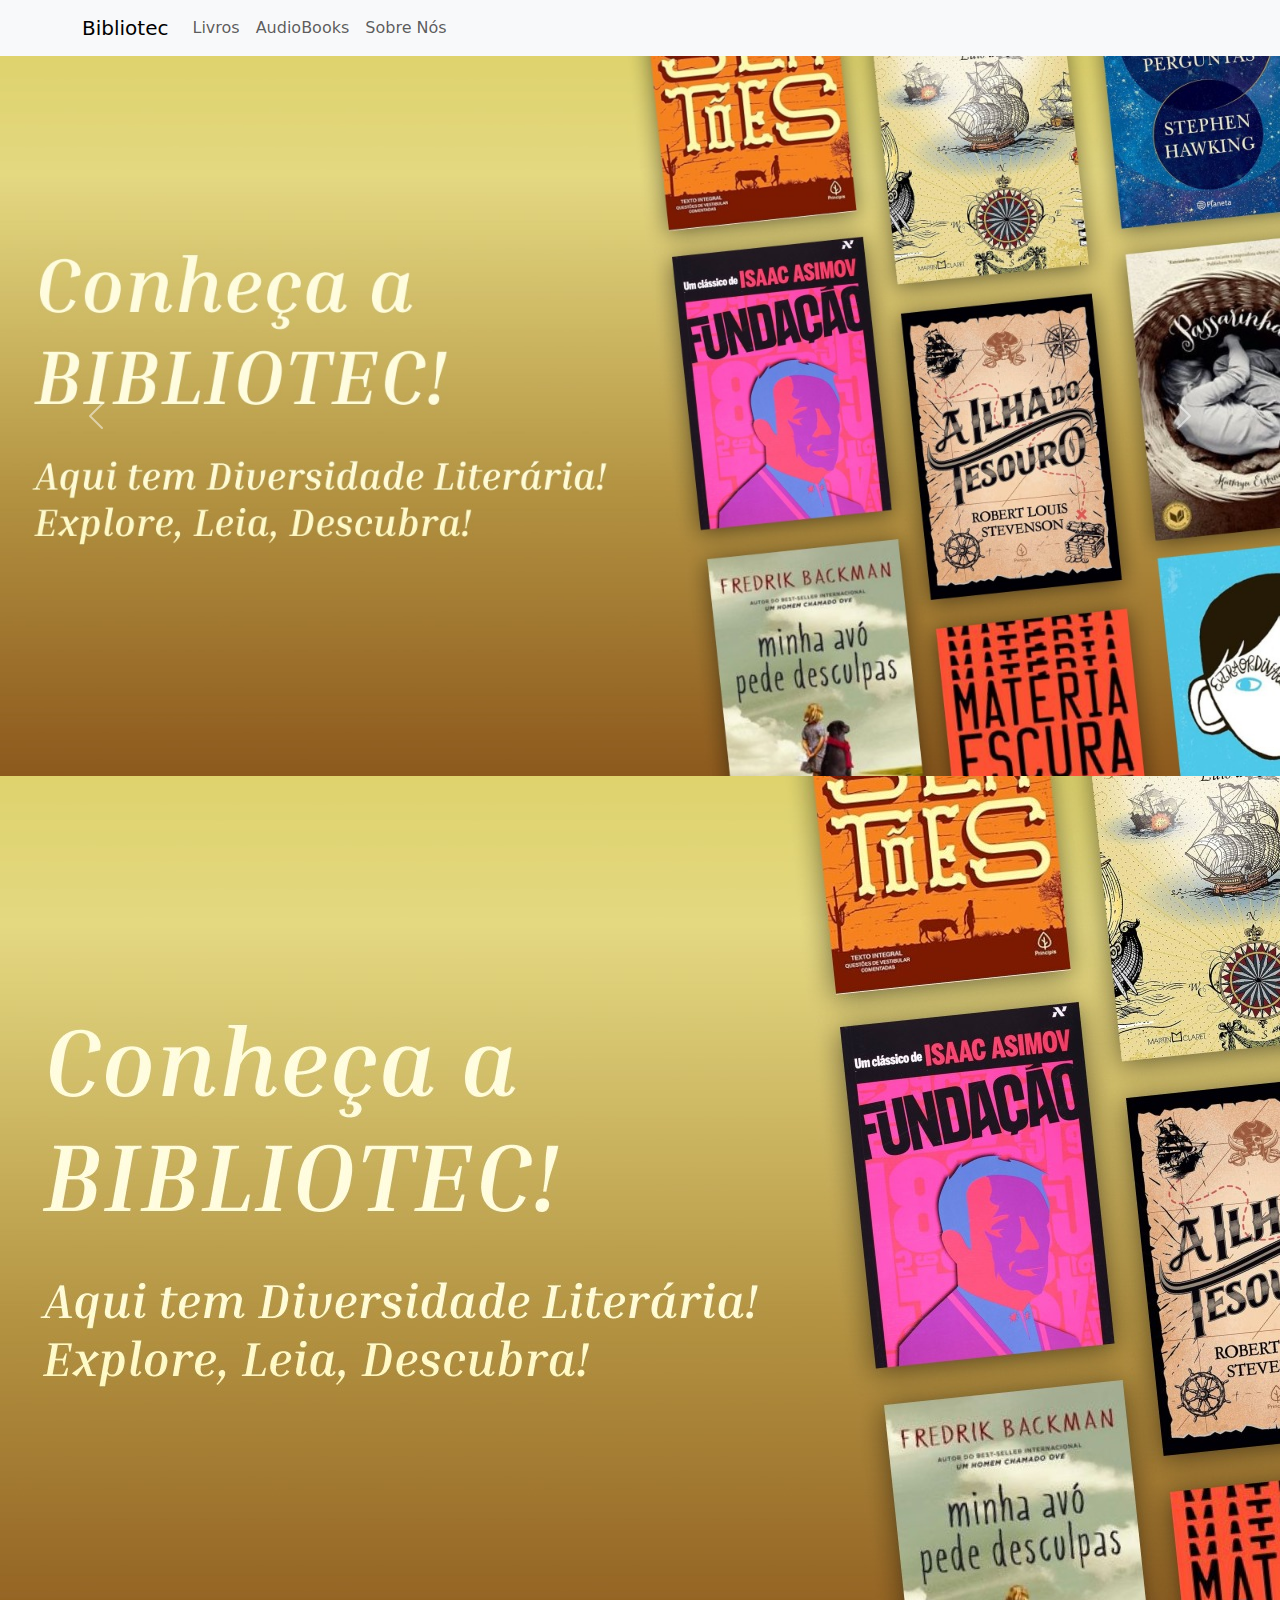
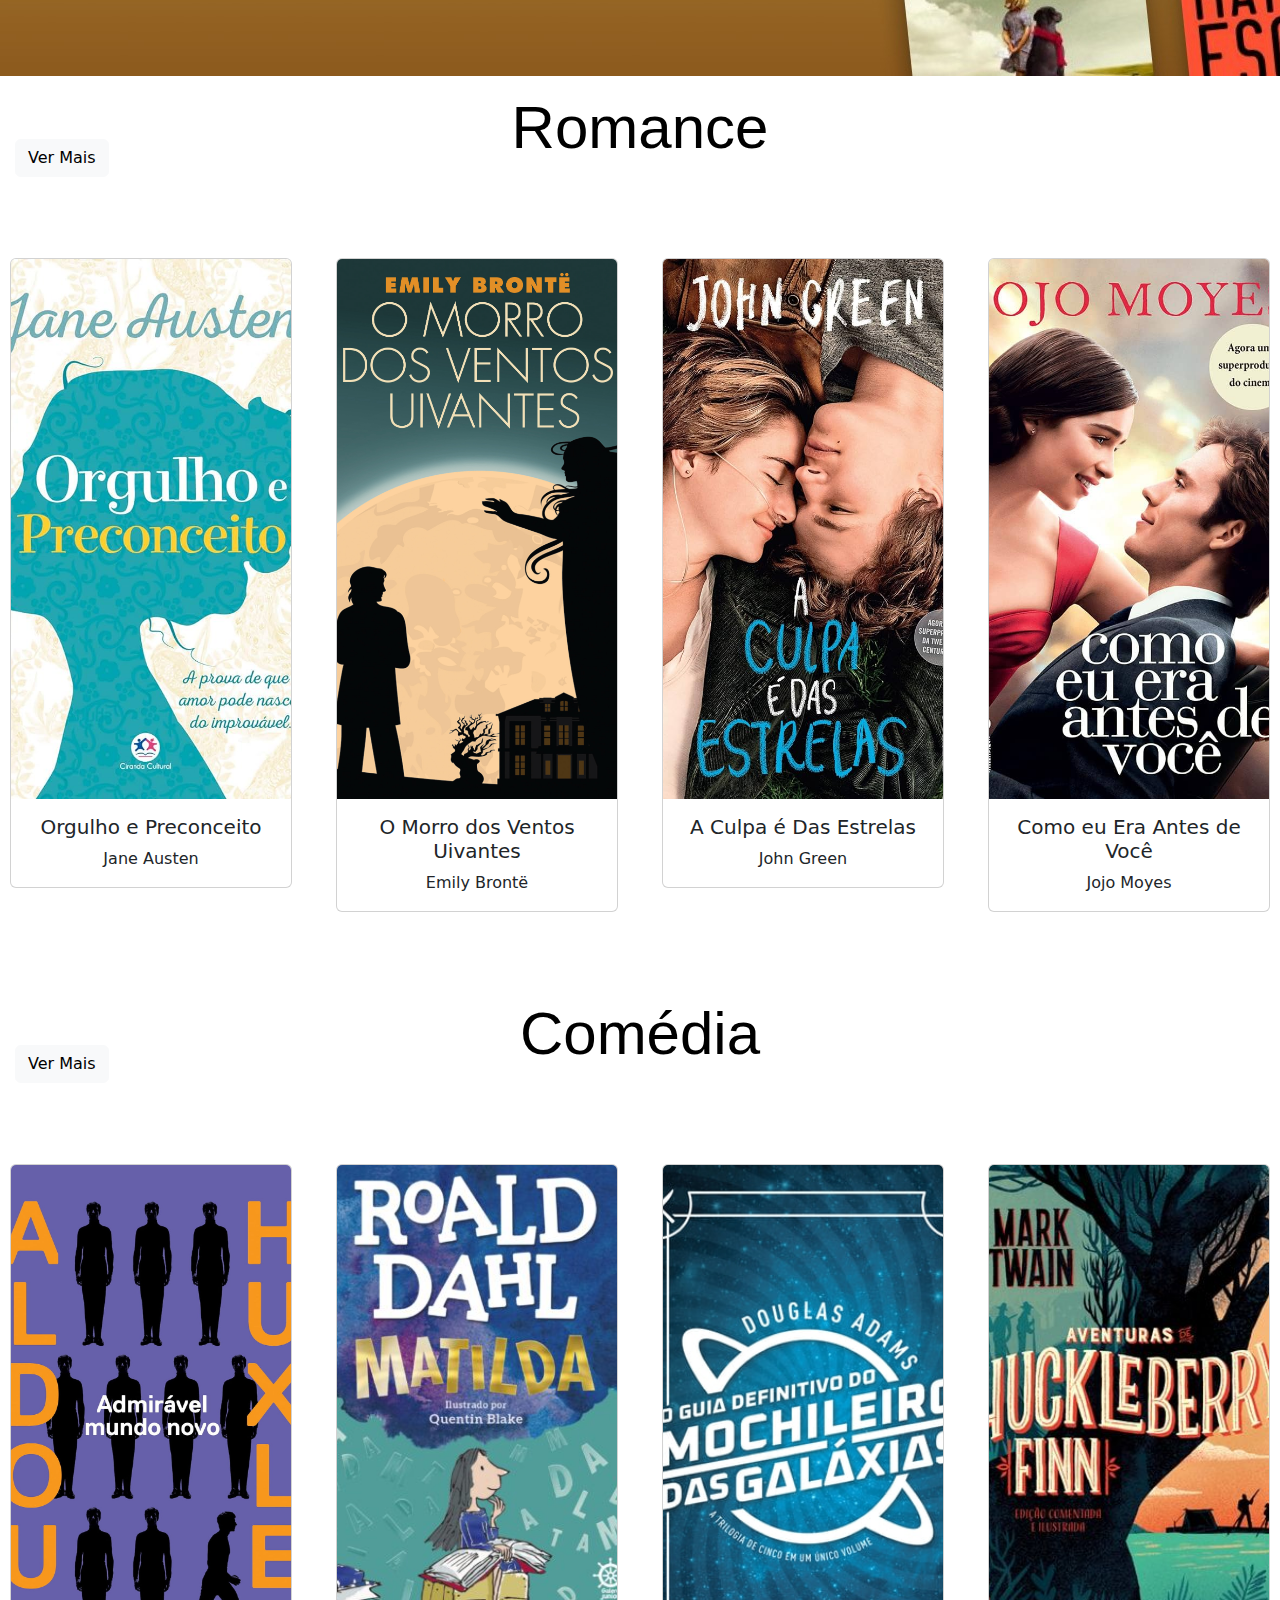
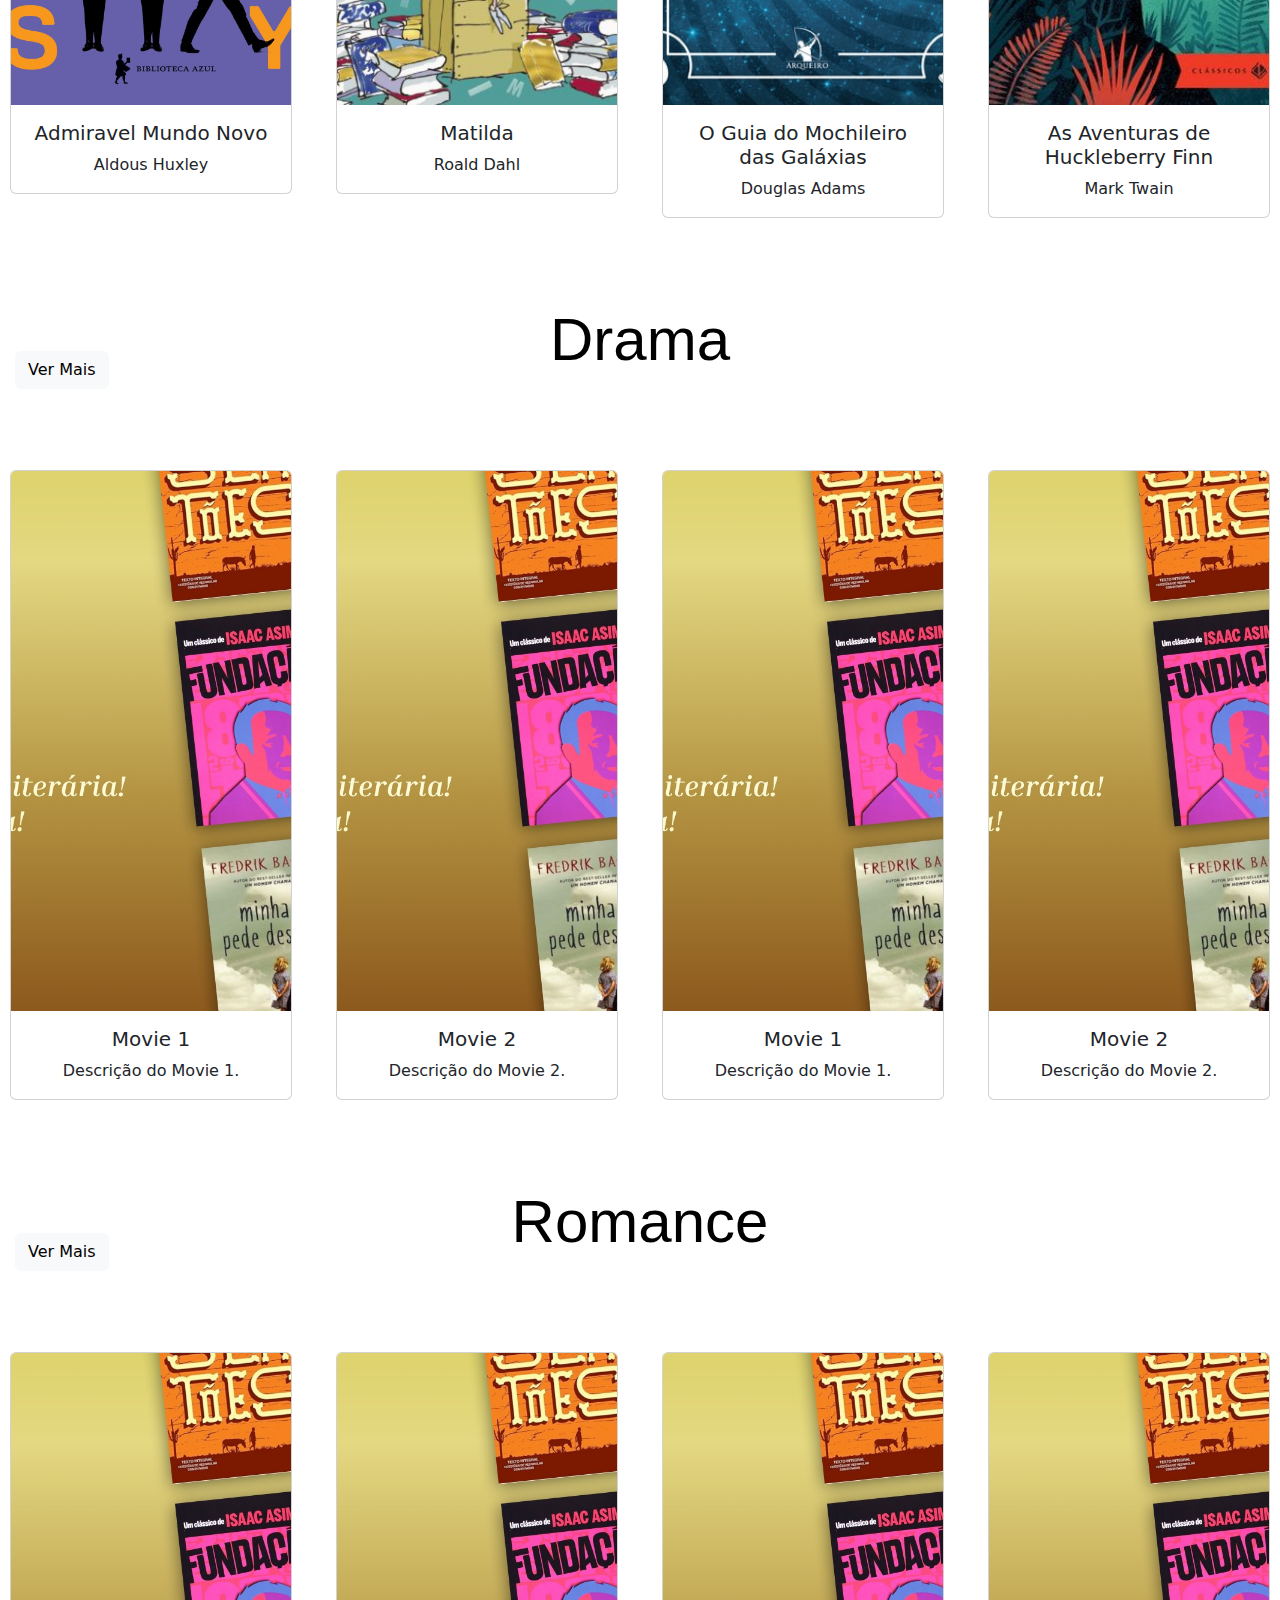
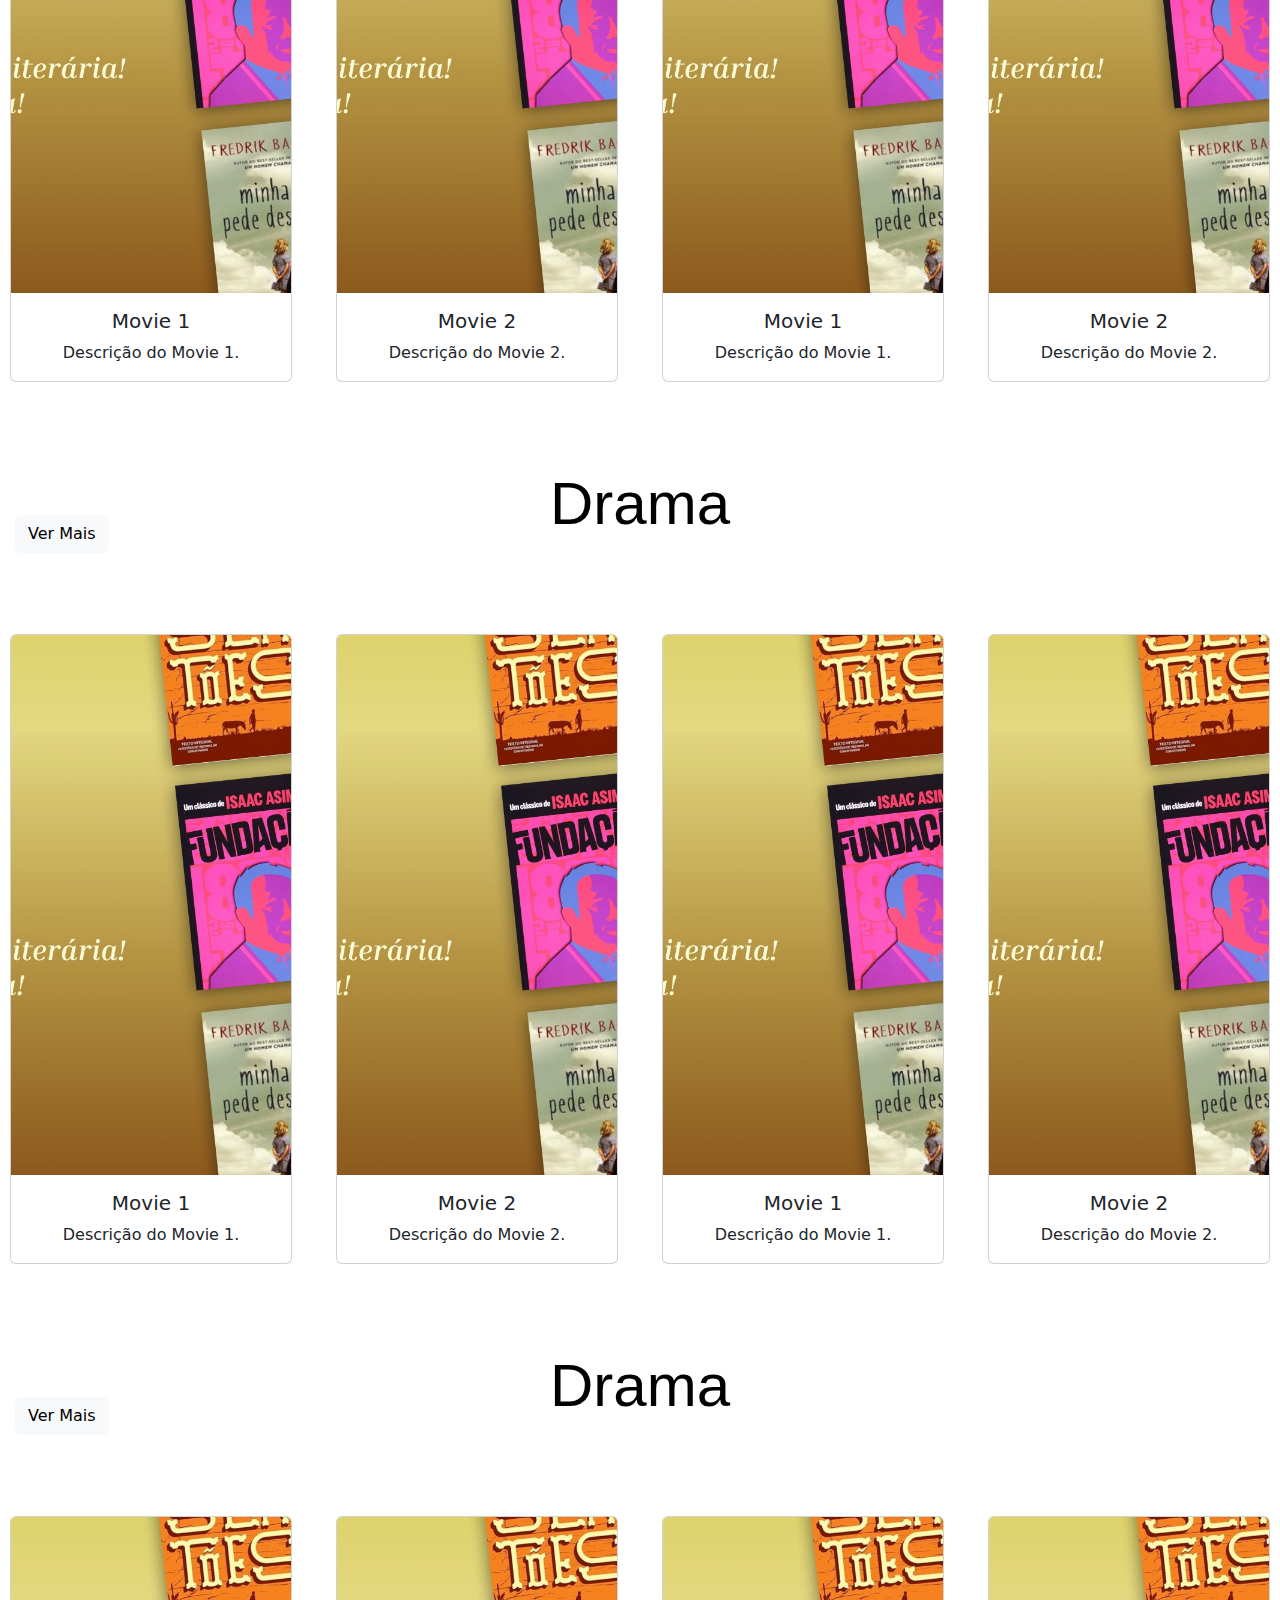
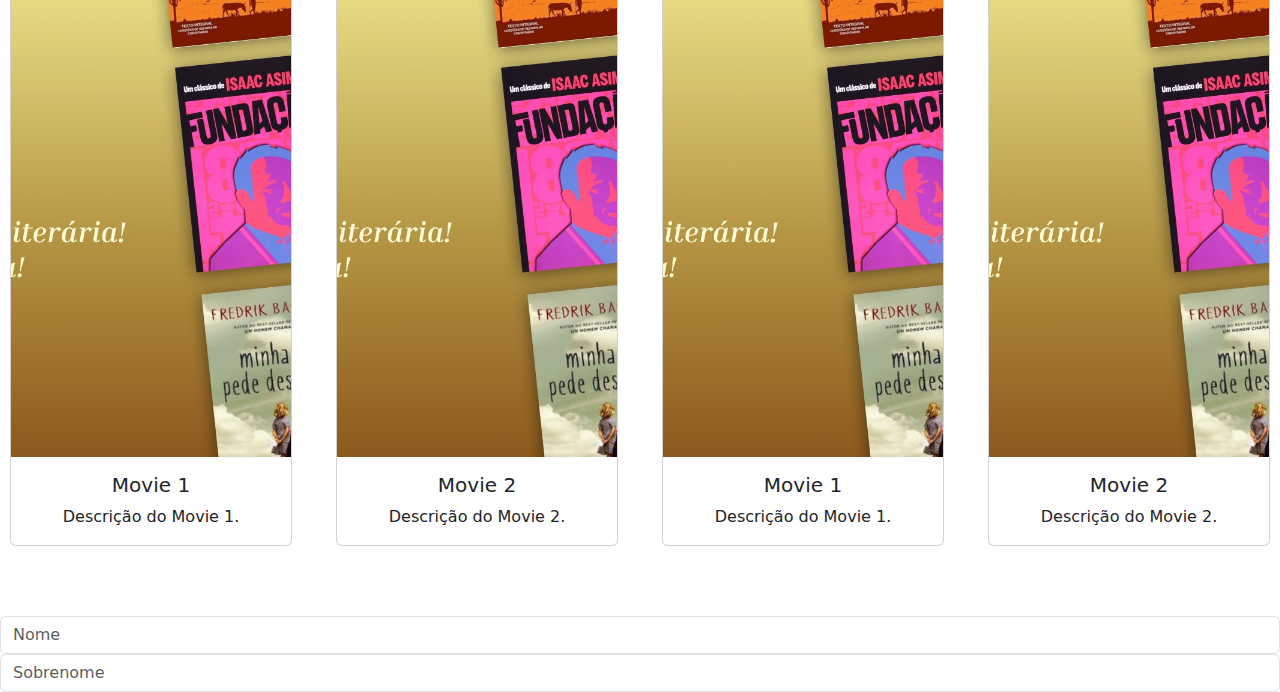
<file: Bibliotec/index.html>
<!DOCTYPE html>
<html>
<head>
    <link rel="stylesheet" type="text/css" href="estilo.css">

    <link rel="stylesheet" href="https://cdn.jsdelivr.net/npm/bootstrap@5.3.0/dist/css/bootstrap.min.css">
    <script src="https://cdn.jsdelivr.net/npm/bootstrap@5.3.0/dist/js/bootstrap.bundle.min.js"></script>
</head>
<body>
    <nav class="navbar navbar-expand-lg navbar-light bg-light">
        <div class="container">
            <a class="navbar-brand" href="#">Bibliotec</a>
            <button class="navbar-toggler" type="button" data-bs-toggle="collapse" data-bs-target="#navbarNav" aria-controls="navbarNav" aria-expanded="false" aria-label="Toggle navigation">
                <span class="navbar-toggler-icon"></span>
            </button>
            <div class="collapse navbar-collapse" id="navbarNav">
                <ul class="navbar-nav ml-auto">
                    <li class="nav-item">
                        <a class="nav-link" href="./index.html">Livros</a>
                    </li>
                    <li class="nav-item">
                        <a class="nav-link" href="./AudioBook/index.html">AudioBooks</a>
                    </li>
                    <li class="nav-item">
                        <a class="nav-link" href="./sobre.html">Sobre Nós</a>
                    </li>
                </ul>
            </div>
        </div>
    </nav>
    <div id="carouselExample" class="carousel slide" data-bs-ride="carousel">
        <div class="carousel-inner">
            <div class="carousel-item active">
                <img src="./img/slide.png" class="d-block w-100" alt="Slide 1">
            </div>
            <div class="carousel-item">
                <img src="./img/slide.png" class="d-block w-100" alt="Slide 2">
            </div>
            <div class="carousel-item">
                <img src="./img/slide.png" class="d-block w-100" alt="Slide 3">
            </div>
        </div>
        <a class="carousel-control-prev" href="#carouselExample" role="button" data-bs-slide="prev">
            <span class="carousel-control-prev-icon" aria-hidden="true"></span>
            <span class="sr-only"></span>
        </a>
        <a class="carousel-control-next" href="#carouselExample" role="button" data-bs-slide="next">
            <span class="carousel-control-next-icon" aria-hidden="true"></span>
            <span class="sr-only"></span>
        </a>
    </div>



    <div class="destaques">
    </div>
    


    <div class="col-12 mt-3 d-flex align-items-center justify-content-between">
        <h1 class="category-title">Romance</h1>
        <a href="./Livros/romance.html" class="btn btn-light custom-btn-vermais">Ver Mais</a>
    </div>
    <div class="row mt-4">
        <div class="col-3">
            <a target="_blank" href="https://reciclaleitores.com.br/wp-content/uploads/2020/10/ORGULHO-E-PRECONCEITO-Austen-Jane.pdf" class="card-link">
                <div class="card">
                    <img src="./img/Romance/Orgulho-e-Preconceito.png" class="card-img-top" alt="Movie 1">
                    <div class="card-body">
                        <h5 class="card-title">Orgulho e Preconceito</h5>
                        <p class="card-text">Jane Austen</p>
                    </div>
                </div>
            </a>
        </div>
        <div class="col-3">
            <a target="_blank" href="https://www.ufmg.br/centrocultural/wp-content/uploads/2020/05/1-O-Morro-Dos-Ventos-Uivantes-Emily-Bront%C3%AB.pdf" class="card-link">
                <div class="card">
                    <img src="./img/Romance/morro_ventos_uivantes.png" class="card-img-top" alt="Movie 2">
                    <div class="card-body">
                        <h5 class="card-title">O Morro dos Ventos Uivantes</h5>
                        <p class="card-text">Emily Brontë</p>
                    </div>
                </div>
            </a>
        </div>
        <div class="col-3">
            <a target="_blank" href="https://cisama.sc.gov.br/assets/uploads/4a721-1348605_a_culpa_e_das_estrelas___john_green.pdf" class="card-link">
                <div class="card">
                    <img src="./img/Romance/A-Culpa-das-Estrelas.png" class="card-img-top" alt="Movie 1">
                    <div class="card-body">
                        <h5 class="card-title">A Culpa é Das Estrelas</h5>
                        <p class="card-text">John Green</p>
                    </div>
                </div>
            </a>
        </div>
        <div class="col-3">
            <a target="_blank" href="https://www.escolahenriquemedina.org/bibdigital/view/2143/Como%20eu%20era%20antes%20de%20voce%20-%20Jojo%20Moyes.pdf" class="card-link">
                <div class="card">
                    <img src="./img/Romance/como-eu-era-antes-de-voce.png" class="card-img-top" alt="Movie 2">
                    <div class="card-body">
                        <h5 class="card-title">Como eu Era Antes de Você</h5>
                        <p class="card-text">Jojo Moyes</p>
                    </div>
                </div>
            </a>
        </div>
    </div>
    <!-- Fim da categoria "Romance" -->
    
    <!-- Categoria "Comédia" -->
    <div class="col-12 mt-3 d-flex align-items-center justify-content-between">
        <h1 class="category-title">Comédia</h1>
        <a href="drama.html" class="btn btn-light custom-btn-vermais">Ver Mais</a>
    </div>
    <div class="row mt-4">
        <div class="col-3">
            <a target="_blank" href="https://cesarmangolin.files.wordpress.com/2010/08/aldous-huxley-admiravel-mundo-novo.pdf"  class="card-link">
                <div class="card">
                    <img src="./img/Comédia/admiravel-mundo-novo.png" class="card-img-top" alt="Imagem Livro Admiravel Mundo Novo">
                    <div class="card-body">
                        <h5 class="card-title">Admiravel Mundo Novo</h5>
                        <p class="card-text">Aldous Huxley</p>
                    </div>
                </div>
            </a>
        </div>
        <div class="col-3">
            <a target="_blank" href="https://www.escolahenriquemedina.org/bibdigital/view/1233/Matilda%20-%20Roald%20Dahl.pdf" class="card-link">
                <div class="card">
                    <img src="./img/Comédia/Matilda.png" class="card-img-top" alt="Imagem Livro Matilda">
                    <div class="card-body">
                        <h5 class="card-title">Matilda</h5>
                        <p class="card-text">Roald Dahl</p>
                    </div>
                </div>
            </a>
        </div>
        <div class="col-3">
            <a target="_blank" href="https://caldeiradigital.files.wordpress.com/2010/08/o-guia-do-mochileiro-das-galaxias.pdf" class="card-link">
                <div class="card">
                    <img src="./img/Comédia/o-guia.png" class="card-img-top" alt="Imagem Livro O Guia do Mochileiro das Galáxias">
                    <div class="card-body">
                        <h5 class="card-title">O Guia do Mochileiro das Galáxias</h5>
                        <p class="card-text">Douglas Adams</p>
                    </div>
                </div>
            </a>
        </div>
        <div class="col-3">
            <a target="_blank" href="https://gataborralheira34.files.wordpress.com/2016/03/as-aventuras-de-huckleberry-finn.pdf" class="card-link">
                <div class="card">
                    <img src="./img/Comédia/as-aventuras-de-huc.png" class="card-img-top" alt="Imagem Livro As Aventuras de Huckleberry Finn">
                    <div class="card-body">
                        <h5 class="card-title">As Aventuras de Huckleberry Finn</h5>
                        <p class="card-text">Mark Twain</p>
                    </div>
                </div>
            </a>
        </div>
    </div>
    </div>
    <!-- Fim da categoria "Comédia" -->
    
    <!-- Categoria "Drama" -->
    <div class="col-12 mt-3 d-flex align-items-center justify-content-between">
        <h1 class="category-title">Drama</h1>
        <a href="drama.html" class="btn btn-light custom-btn-vermais">Ver Mais</a>
    </div>
    <div class="row mt-4">
        <div class="col-3">
            <a href="romance.html" class="card-link">
                <div class="card">
                    <img src="./img/slide.png" class="card-img-top" alt="Movie 1">
                    <div class="card-body">
                        <h5 class="card-title">Movie 1</h5>
                        <p class="card-text">Descrição do Movie 1.</p>
                    </div>
                </div>
            </a>
        </div>
        <div class="col-3">
            <a href="romance.html" class="card-link">
                <div class="card">
                    <img src="./img/slide.png" class="card-img-top" alt="Movie 2">
                    <div class="card-body">
                        <h5 class="card-title">Movie 2</h5>
                        <p class="card-text">Descrição do Movie 2.</p>
                    </div>
                </div>
            </a>
        </div>
        <div class="col-3">
            <a href="romance.html" class="card-link">
                <div class="card">
                    <img src="./img/slide.png" class="card-img-top" alt="Movie 1">
                    <div class="card-body">
                        <h5 class="card-title">Movie 1</h5>
                        <p class="card-text">Descrição do Movie 1.</p>
                    </div>
                </div>
            </a>
        </div>
        <div class="col-3">
            <a href="romance.html" class="card-link">
                <div class="card">
                    <img src="./img/slide.png" class="card-img-top" alt="Movie 2">
                    <div class="card-body">
                        <h5 class="card-title">Movie 2</h5>
                        <p class="card-text">Descrição do Movie 2.</p>
                    </div>
                </div>
            </a>
        </div>
    </div>
    </div>
    <div class="col-12 mt-3 d-flex align-items-center justify-content-between">
        <h1 class="category-title">Romance</h1>
        <a href="drama.html" class="btn btn-light custom-btn-vermais">Ver Mais</a>
    </div>
    <div class="row mt-4">
        <div class="col-3">
            <a href="romance.html" class="card-link">
                <div class="card">
                    <img src="./img/slide.png" class="card-img-top" alt="Movie 1">
                    <div class="card-body">
                        <h5 class="card-title">Movie 1</h5>
                        <p class="card-text">Descrição do Movie 1.</p>
                    </div>
                </div>
            </a>
        </div>
        <div class="col-3">
            <a href="romance.html" class="card-link">
                <div class="card">
                    <img src="./img/slide.png" class="card-img-top" alt="Movie 2">
                    <div class="card-body">
                        <h5 class="card-title">Movie 2</h5>
                        <p class="card-text">Descrição do Movie 2.</p>
                    </div>
                </div>
            </a>
        </div>
        <div class="col-3">
            <a href="romance.html" class="card-link">
                <div class="card">
                    <img src="./img/slide.png" class="card-img-top" alt="Movie 1">
                    <div class="card-body">
                        <h5 class="card-title">Movie 1</h5>
                        <p class="card-text">Descrição do Movie 1.</p>
                    </div>
                </div>
            </a>
        </div>
        <div class="col-3">
            <a href="romance.html" class="card-link">
                <div class="card">
                    <img src="./img/slide.png" class="card-img-top" alt="Movie 2">
                    <div class="card-body">
                        <h5 class="card-title">Movie 2</h5>
                        <p class="card-text">Descrição do Movie 2.</p>
                    </div>
                </div>
            </a>
        </div>
    </div>
    <!-- Fim da categoria "Romance" -->
    
    <!-- Categoria "Comédia" -->
    <div class="col-12 mt-3 d-flex align-items-center justify-content-between">
        <h1 class="category-title">Drama</h1>
        <a href="drama.html" class="btn btn-light custom-btn-vermais">Ver Mais</a>
    </div>
    <div class="row mt-4">
        <div class="col-3">
            <a href="romance.html" class="card-link">
                <div class="card">
                    <img src="./img/slide.png" class="card-img-top" alt="Movie 1">
                    <div class="card-body">
                        <h5 class="card-title">Movie 1</h5>
                        <p class="card-text">Descrição do Movie 1.</p>
                    </div>
                </div>
            </a>
        </div>
        <div class="col-3">
            <a href="romance.html" class="card-link">
                <div class="card">
                    <img src="./img/slide.png" class="card-img-top" alt="Movie 2">
                    <div class="card-body">
                        <h5 class="card-title">Movie 2</h5>
                        <p class="card-text">Descrição do Movie 2.</p>
                    </div>
                </div>
            </a>
        </div>
        <div class="col-3">
            <a href="romance.html" class="card-link">
                <div class="card">
                    <img src="./img/slide.png" class="card-img-top" alt="Movie 1">
                    <div class="card-body">
                        <h5 class="card-title">Movie 1</h5>
                        <p class="card-text">Descrição do Movie 1.</p>
                    </div>
                </div>
            </a>
        </div>
        <div class="col-3">
            <a href="romance.html" class="card-link">
                <div class="card">
                    <img src="./img/slide.png" class="card-img-top" alt="Movie 2">
                    <div class="card-body">
                        <h5 class="card-title">Movie 2</h5>
                        <p class="card-text">Descrição do Movie 2.</p>
                    </div>
                </div>
            </a>
        </div>
    </div>
    </div>
    <!-- Fim da categoria "Comédia" -->
    
    <!-- Categoria "Drama" -->
    <div class="col-12 mt-3 d-flex align-items-center justify-content-between">
        <h1 class="category-title">Drama</h1>
        <a href="drama.html" class="btn btn-light custom-btn-vermais">Ver Mais</a>
    </div>
    <div class="row mt-4">
        <div class="col-3">
            <a href="romance.html" class="card-link">
                <div class="card">
                    <img src="./img/slide.png" class="card-img-top" alt="Movie 1">
                    <div class="card-body">
                        <h5 class="card-title">Movie 1</h5>
                        <p class="card-text">Descrição do Movie 1.</p>
                    </div>
                </div>
            </a>
        </div>
        <div class="col-3">
            <a href="romance.html" class="card-link">
                <div class="card">
                    <img src="./img/slide.png" class="card-img-top" alt="Movie 2">
                    <div class="card-body">
                        <h5 class="card-title">Movie 2</h5>
                        <p class="card-text">Descrição do Movie 2.</p>
                    </div>
                </div>
            </a>
        </div>
        <div class="col-3">
            <a href="romance.html" class="card-link">
                <div class="card">
                    <img src="./img/slide.png" class="card-img-top" alt="Movie 1">
                    <div class="card-body">
                        <h5 class="card-title">Movie 1</h5>
                        <p class="card-text">Descrição do Movie 1.</p>
                    </div>
                </div>
            </a>
        </div>
        <div class="col-3">
            <a href="romance.html" class="card-link">
                <div class="card">
                    <img src="./img/slide.png" class="card-img-top" alt="Movie 2">
                    <div class="card-body">
                        <h5 class="card-title">Movie 2</h5>
                        <p class="card-text">Descrição do Movie 2.</p>
                    </div>
                </div>
            </a>
        </div>
    </div>
    </div>



        <form>
            <div class="form-row">
              <div class="col">
                <input type="text" class="form-control" placeholder="Nome">
              </div>
              <div class="col">
                <input type="text" class="form-control" placeholder="Sobrenome">
              </div>
            </div>
          </form>

    <script src="https://cdn.jsdelivr.net/npm/bootstrap@5.3.0/dist/js/bootstrap.bundle.min.js"></script>
</body>
</html>
</file>
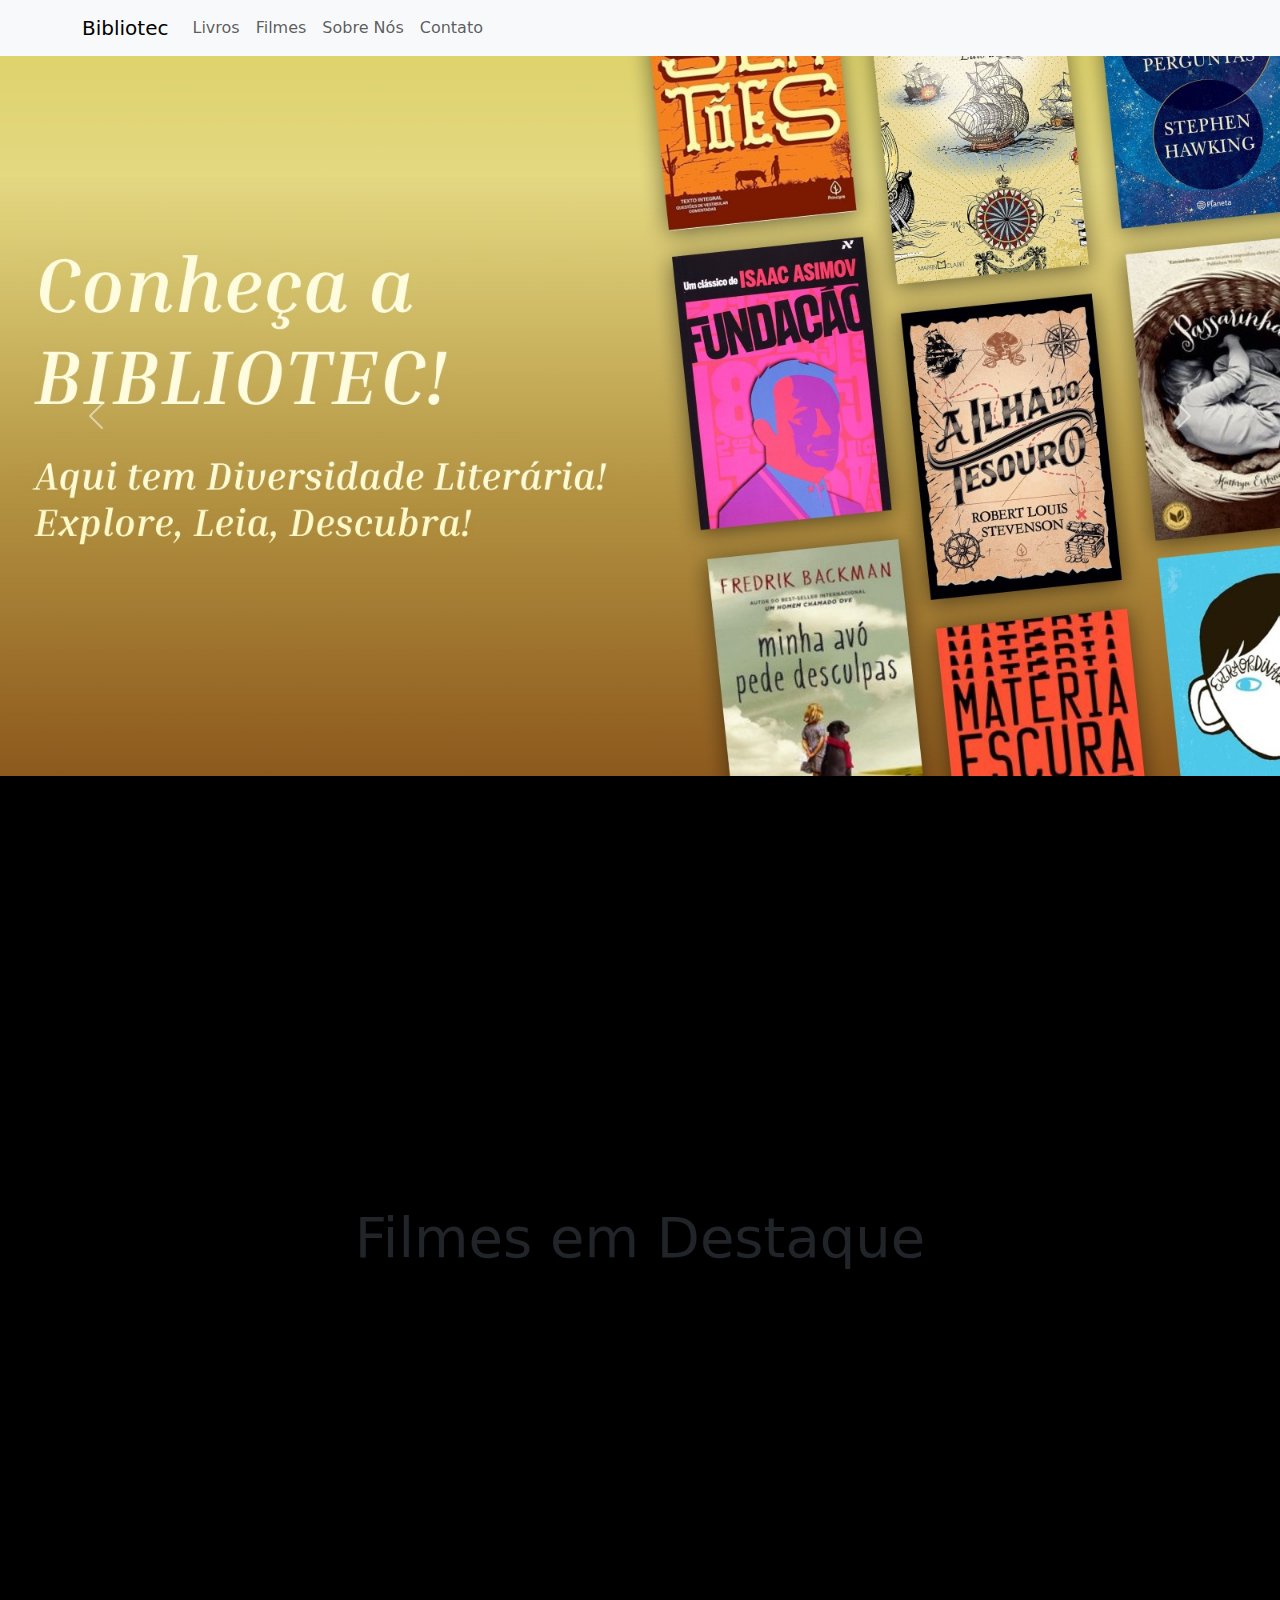
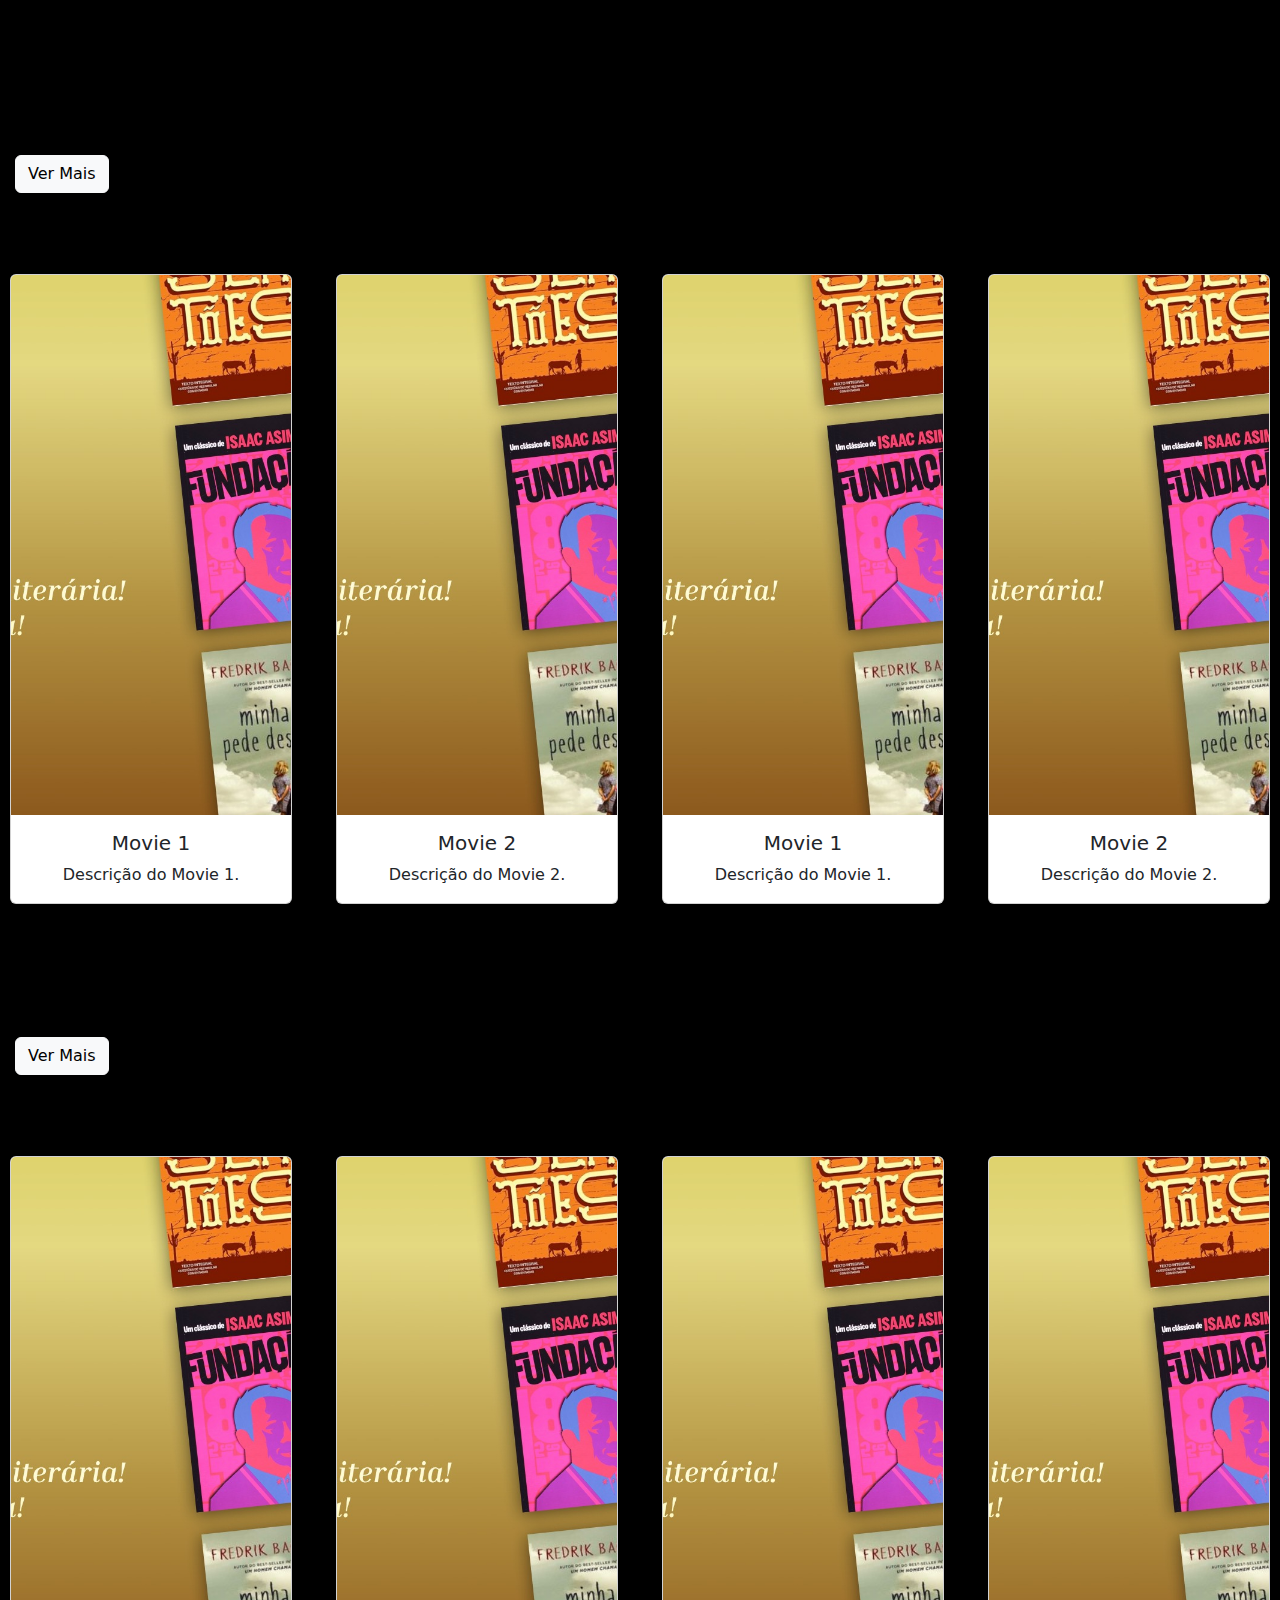
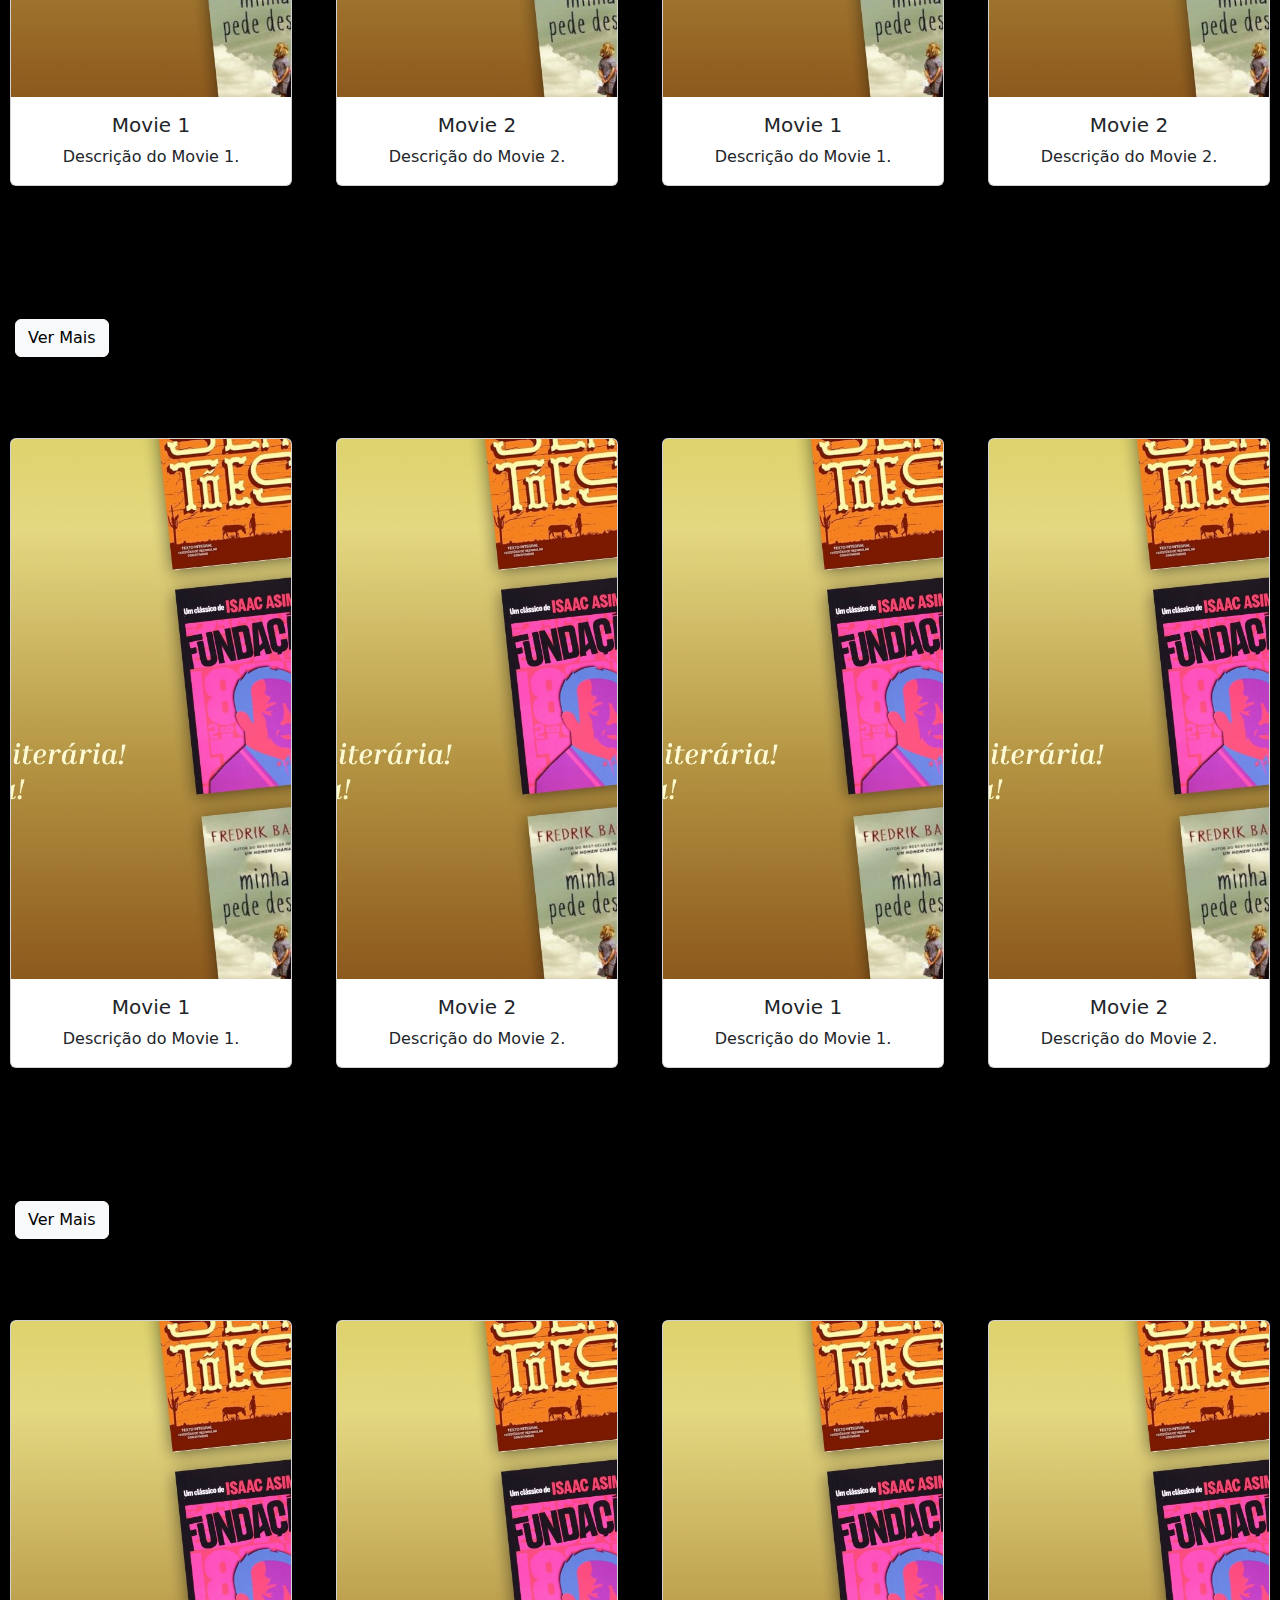
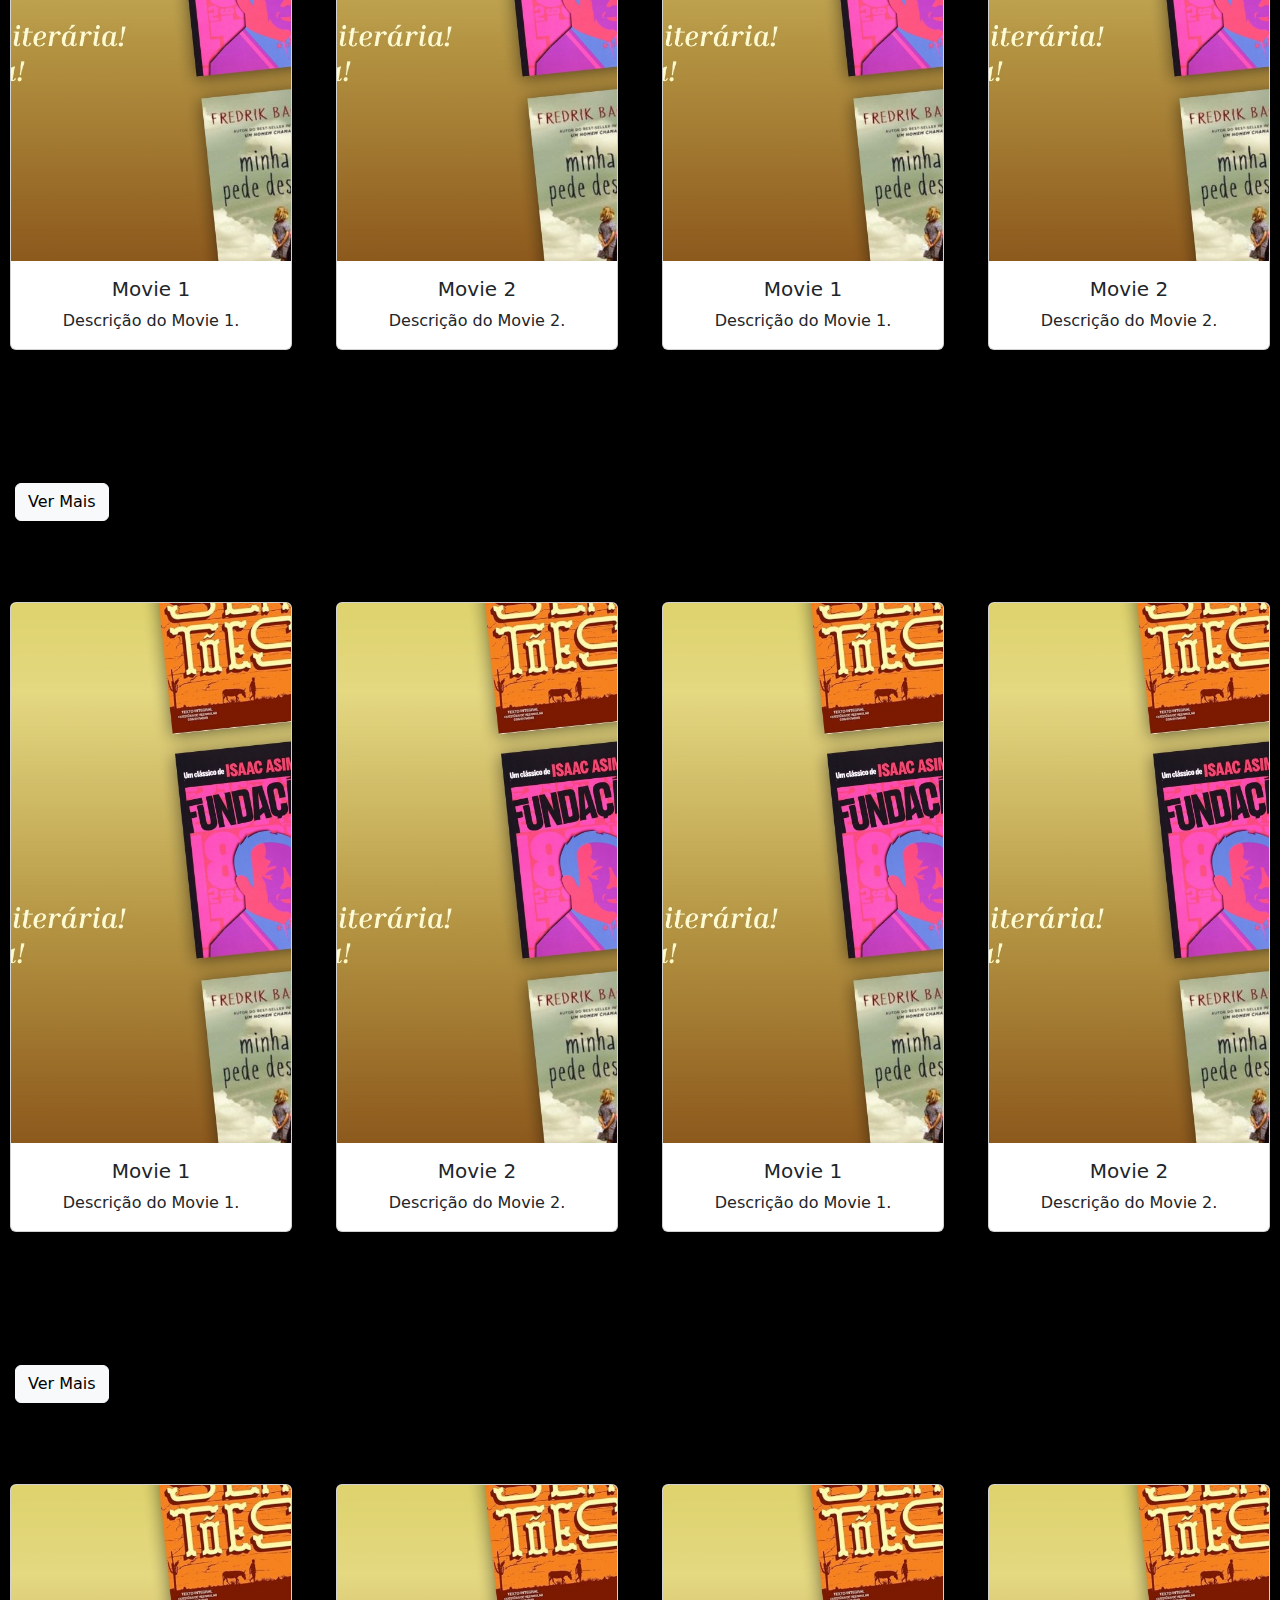
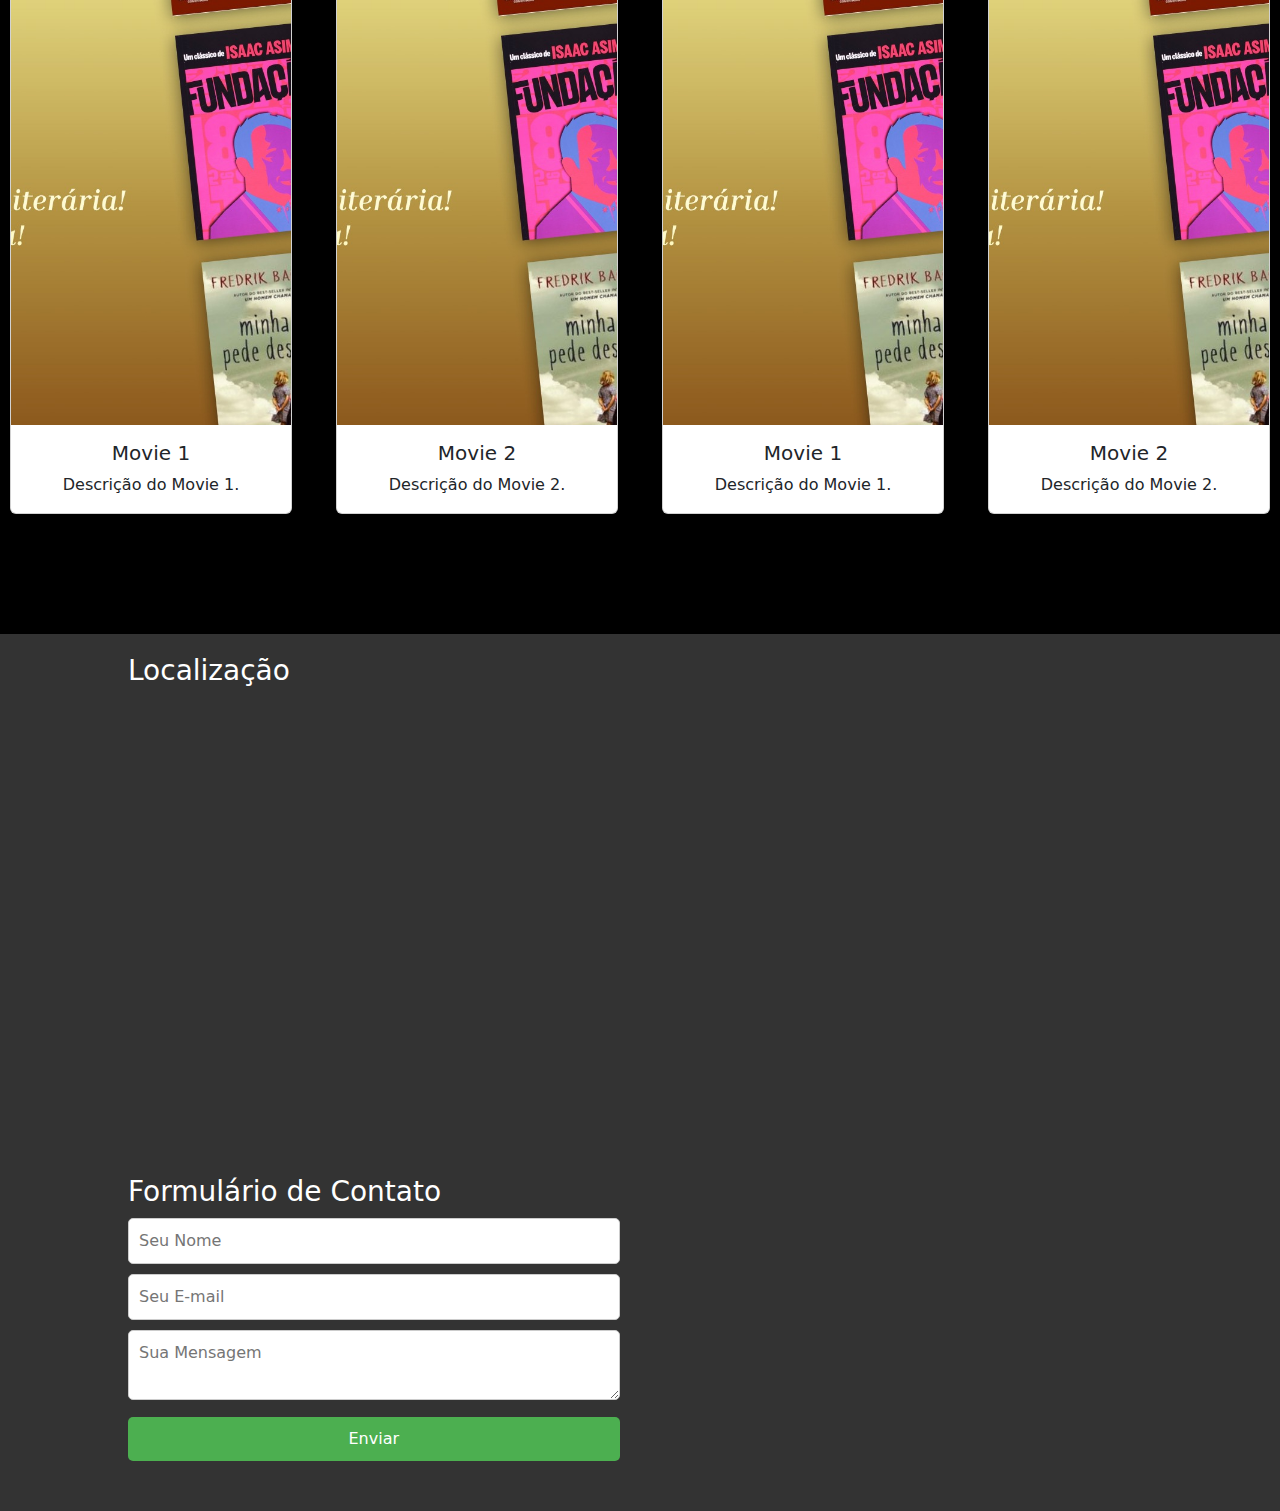
<file: Bibliotec/filmes.html>
<!DOCTYPE html>
<html>
<head>
    <link rel="stylesheet" type="text/css" href="estilo.css">
    <link rel="stylesheet" href="https://cdn.jsdelivr.net/npm/bootstrap@5.3.0/dist/css/bootstrap.min.css">
    <script src="https://cdn.jsdelivr.net/npm/bootstrap@5.3.0/dist/js/bootstrap.bundle.min.js"></script>
    <style>
        body{
            background-color: black;
        }
    </style>
</head>
<body>
    <nav class="navbar navbar-expand-lg navbar-light bg-light">
        <div class="container">
            <a class="navbar-brand" href="#">Bibliotec</a>
            <button class="navbar-toggler" type="button" data-bs-toggle="collapse" data-bs-target="#navbarNav" aria-controls="navbarNav" aria-expanded="false" aria-label="Toggle navigation">
                <span class="navbar-toggler-icon"></span>
            </button>
            <div class="collapse navbar-collapse" id="navbarNav">
                <ul class="navbar-nav ml-auto">
                    <li class="nav-item">
                        <a class="nav-link" href="./index.html">Livros</a>
                    </li>
                    <li class="nav-item">
                        <a class="nav-link" href="./filmes.html">Filmes</a>
                    </li>
                    <li class="nav-item">
                        <a class="nav-link" href="./sobre.html">Sobre Nós</a>
                    </li>
                    <li class="nav-item">
                        <a class="nav-link" href="#">Contato</a>
                    </li>
                </ul>
            </div>
        </div>
    </nav>
    <div id="carouselExample" class="carousel slide" data-bs-ride="carousel">
        <div class="carousel-inner">
            <div class="carousel-item active">
                <img src="./img/slide.png" class="d-block w-100" alt="Slide 1">
            </div>
            <div class="carousel-item">
                <img src="./img/slide.png" class="d-block w-100" alt="Slide 2">
            </div>
            <div class="carousel-item">
                <img src="./img/slide.png" class="d-block w-100" alt="Slide 3">
            </div>
        </div>
        <a class="carousel-control-prev" href="#carouselExample" role="button" data-bs-slide="prev">
            <span class="carousel-control-prev-icon" aria-hidden="true"></span>
            <span class="sr-only"></span>
        </a>
        <a class="carousel-control-next" href="#carouselExample" role="button" data-bs-slide="next">
            <span class="carousel-control-next-icon" aria-hidden="true"></span>
            <span class="sr-only"></span>
        </a>
    </div>
    <div class="col-12 mt-3 text-center d-flex justify-content-center align-items-center" style="height: 100vh;">
        <h2 class="display-4 highlight-text">Filmes em Destaque</h2>
    </div>
    
    <div class="col-12 mt-3 d-flex align-items-center justify-content-between">
        <h1 class="category-title">Romance</h1>
        <a href="drama.html" class="btn btn-light custom-btn-vermais">Ver Mais</a>
    </div>
    <div class="row mt-4">
        <div class="col-3">
            <a href="romance.html" class="card-link">
                <div class="card">
                    <img src="./img/slide.png" class="card-img-top" alt="Movie 1">
                    <div class="card-body">
                        <h5 class="card-title">Movie 1</h5>
                        <p class="card-text">Descrição do Movie 1.</p>
                    </div>
                </div>
            </a>
        </div>
        <div class="col-3">
            <a href="romance.html" class="card-link">
                <div class="card">
                    <img src="./img/slide.png" class="card-img-top" alt="Movie 2">
                    <div class="card-body">
                        <h5 class="card-title">Movie 2</h5>
                        <p class="card-text">Descrição do Movie 2.</p>
                    </div>
                </div>
            </a>
        </div>
        <div class="col-3">
            <a href="romance.html" class="card-link">
                <div class="card">
                    <img src="./img/slide.png" class="card-img-top" alt="Movie 1">
                    <div class="card-body">
                        <h5 class="card-title">Movie 1</h5>
                        <p class="card-text">Descrição do Movie 1.</p>
                    </div>
                </div>
            </a>
        </div>
        <div class="col-3">
            <a href="romance.html" class="card-link">
                <div class="card">
                    <img src="./img/slide.png" class="card-img-top" alt="Movie 2">
                    <div class="card-body">
                        <h5 class="card-title">Movie 2</h5>
                        <p class="card-text">Descrição do Movie 2.</p>
                    </div>
                </div>
            </a>
        </div>
    </div>
    <!-- Fim da categoria "Romance" -->
    
    <!-- Categoria "Comédia" -->
    <div class="col-12 mt-3 d-flex align-items-center justify-content-between">
        <h1 class="category-title">Comédia</h1>
        <a href="drama.html" class="btn btn-light custom-btn-vermais">Ver Mais</a>
    </div>
    <div class="row mt-4">
        <div class="col-3">
            <a href="romance.html" class="card-link">
                <div class="card">
                    <img src="./img/slide.png" class="card-img-top" alt="Movie 1">
                    <div class="card-body">
                        <h5 class="card-title">Movie 1</h5>
                        <p class="card-text">Descrição do Movie 1.</p>
                    </div>
                </div>
            </a>
        </div>
        <div class="col-3">
            <a href="romance.html" class="card-link">
                <div class="card">
                    <img src="./img/slide.png" class="card-img-top" alt="Movie 2">
                    <div class="card-body">
                        <h5 class="card-title">Movie 2</h5>
                        <p class="card-text">Descrição do Movie 2.</p>
                    </div>
                </div>
            </a>
        </div>
        <div class="col-3">
            <a href="romance.html" class="card-link">
                <div class="card">
                    <img src="./img/slide.png" class="card-img-top" alt="Movie 1">
                    <div class="card-body">
                        <h5 class="card-title">Movie 1</h5>
                        <p class="card-text">Descrição do Movie 1.</p>
                    </div>
                </div>
            </a>
        </div>
        <div class="col-3">
            <a href="romance.html" class="card-link">
                <div class="card">
                    <img src="./img/slide.png" class="card-img-top" alt="Movie 2">
                    <div class="card-body">
                        <h5 class="card-title">Movie 2</h5>
                        <p class="card-text">Descrição do Movie 2.</p>
                    </div>
                </div>
            </a>
        </div>
    </div>
    </div>
    <!-- Fim da categoria "Comédia" -->
    
    <!-- Categoria "Drama" -->
    <div class="col-12 mt-3 d-flex align-items-center justify-content-between">
        <h1 class="category-title">Drama</h1>
        <a href="drama.html" class="btn btn-light custom-btn-vermais">Ver Mais</a>
    </div>
    <div class="row mt-4">
        <div class="col-3">
            <a href="romance.html" class="card-link">
                <div class="card">
                    <img src="./img/slide.png" class="card-img-top" alt="Movie 1">
                    <div class="card-body">
                        <h5 class="card-title">Movie 1</h5>
                        <p class="card-text">Descrição do Movie 1.</p>
                    </div>
                </div>
            </a>
        </div>
        <div class="col-3">
            <a href="romance.html" class="card-link">
                <div class="card">
                    <img src="./img/slide.png" class="card-img-top" alt="Movie 2">
                    <div class="card-body">
                        <h5 class="card-title">Movie 2</h5>
                        <p class="card-text">Descrição do Movie 2.</p>
                    </div>
                </div>
            </a>
        </div>
        <div class="col-3">
            <a href="romance.html" class="card-link">
                <div class="card">
                    <img src="./img/slide.png" class="card-img-top" alt="Movie 1">
                    <div class="card-body">
                        <h5 class="card-title">Movie 1</h5>
                        <p class="card-text">Descrição do Movie 1.</p>
                    </div>
                </div>
            </a>
        </div>
        <div class="col-3">
            <a href="romance.html" class="card-link">
                <div class="card">
                    <img src="./img/slide.png" class="card-img-top" alt="Movie 2">
                    <div class="card-body">
                        <h5 class="card-title">Movie 2</h5>
                        <p class="card-text">Descrição do Movie 2.</p>
                    </div>
                </div>
            </a>
        </div>
    </div>
    </div>
    <div class="col-12 mt-3 d-flex align-items-center justify-content-between">
        <h1 class="category-title">Romance</h1>
        <a href="drama.html" class="btn btn-light custom-btn-vermais">Ver Mais</a>
    </div>
    <div class="row mt-4">
        <div class="col-3">
            <a href="romance.html" class="card-link">
                <div class="card">
                    <img src="./img/slide.png" class="card-img-top" alt="Movie 1">
                    <div class="card-body">
                        <h5 class="card-title">Movie 1</h5>
                        <p class="card-text">Descrição do Movie 1.</p>
                    </div>
                </div>
            </a>
        </div>
        <div class="col-3">
            <a href="romance.html" class="card-link">
                <div class="card">
                    <img src="./img/slide.png" class="card-img-top" alt="Movie 2">
                    <div class="card-body">
                        <h5 class="card-title">Movie 2</h5>
                        <p class="card-text">Descrição do Movie 2.</p>
                    </div>
                </div>
            </a>
        </div>
        <div class="col-3">
            <a href="romance.html" class="card-link">
                <div class="card">
                    <img src="./img/slide.png" class="card-img-top" alt="Movie 1">
                    <div class="card-body">
                        <h5 class="card-title">Movie 1</h5>
                        <p class="card-text">Descrição do Movie 1.</p>
                    </div>
                </div>
            </a>
        </div>
        <div class="col-3">
            <a href="romance.html" class="card-link">
                <div class="card">
                    <img src="./img/slide.png" class="card-img-top" alt="Movie 2">
                    <div class="card-body">
                        <h5 class="card-title">Movie 2</h5>
                        <p class="card-text">Descrição do Movie 2.</p>
                    </div>
                </div>
            </a>
        </div>
    </div>
    <!-- Fim da categoria "Romance" -->
    
    <!-- Categoria "Comédia" -->
    <div class="col-12 mt-3 d-flex align-items-center justify-content-between">
        <h1 class="category-title">Drama</h1>
        <a href="drama.html" class="btn btn-light custom-btn-vermais">Ver Mais</a>
    </div>
    <div class="row mt-4">
        <div class="col-3">
            <a href="romance.html" class="card-link">
                <div class="card">
                    <img src="./img/slide.png" class="card-img-top" alt="Movie 1">
                    <div class="card-body">
                        <h5 class="card-title">Movie 1</h5>
                        <p class="card-text">Descrição do Movie 1.</p>
                    </div>
                </div>
            </a>
        </div>
        <div class="col-3">
            <a href="romance.html" class="card-link">
                <div class="card">
                    <img src="./img/slide.png" class="card-img-top" alt="Movie 2">
                    <div class="card-body">
                        <h5 class="card-title">Movie 2</h5>
                        <p class="card-text">Descrição do Movie 2.</p>
                    </div>
                </div>
            </a>
        </div>
        <div class="col-3">
            <a href="romance.html" class="card-link">
                <div class="card">
                    <img src="./img/slide.png" class="card-img-top" alt="Movie 1">
                    <div class="card-body">
                        <h5 class="card-title">Movie 1</h5>
                        <p class="card-text">Descrição do Movie 1.</p>
                    </div>
                </div>
            </a>
        </div>
        <div class="col-3">
            <a href="romance.html" class="card-link">
                <div class="card">
                    <img src="./img/slide.png" class="card-img-top" alt="Movie 2">
                    <div class="card-body">
                        <h5 class="card-title">Movie 2</h5>
                        <p class="card-text">Descrição do Movie 2.</p>
                    </div>
                </div>
            </a>
        </div>
    </div>
    </div>
    <!-- Fim da categoria "Comédia" -->
    
    <!-- Categoria "Drama" -->
    <div class="col-12 mt-3 d-flex align-items-center justify-content-between">
        <h1 class="category-title">Drama</h1>
        <a href="drama.html" class="btn btn-light custom-btn-vermais">Ver Mais</a>
    </div>
    <div class="row mt-4">
        <div class="col-3">
            <a href="romance.html" class="card-link">
                <div class="card">
                    <img src="./img/slide.png" class="card-img-top" alt="Movie 1">
                    <div class="card-body">
                        <h5 class="card-title">Movie 1</h5>
                        <p class="card-text">Descrição do Movie 1.</p>
                    </div>
                </div>
            </a>
        </div>
        <div class="col-3">
            <a href="romance.html" class="card-link">
                <div class="card">
                    <img src="./img/slide.png" class="card-img-top" alt="Movie 2">
                    <div class="card-body">
                        <h5 class="card-title">Movie 2</h5>
                        <p class="card-text">Descrição do Movie 2.</p>
                    </div>
                </div>
            </a>
        </div>
        <div class="col-3">
            <a href="romance.html" class="card-link">
                <div class="card">
                    <img src="./img/slide.png" class="card-img-top" alt="Movie 1">
                    <div class="card-body">
                        <h5 class="card-title">Movie 1</h5>
                        <p class="card-text">Descrição do Movie 1.</p>
                    </div>
                </div>
            </a>
        </div>
        <div class="col-3">
            <a href="romance.html" class="card-link">
                <div class="card">
                    <img src="./img/slide.png" class="card-img-top" alt="Movie 2">
                    <div class="card-body">
                        <h5 class="card-title">Movie 2</h5>
                        <p class="card-text">Descrição do Movie 2.</p>
                    </div>
                </div>
            </a>
        </div>
    </div>
    </div>



    <footer>
        <div class="container-footer">
            <div class="location-info">
                <h3>Localização</h3>
                <iframe src="https://www.google.com/maps/embed?pb=!1m18!1m12!1m3!1d3758660.745328601!2d-53.72052069242676!3d-23.076326052086408!2m3!1f0!2f0!3f0!3m2!1i1024!2i768!4f13.1!3m3!1m2!1s0x94ce50370f47dae5%3A0x95fb277617fa9106!2sBiblioteca%20-%20Centro%20Universit%C3%A1rio%20SENAC!5e0!3m2!1spt-BR!2sbr!4v1700166078757!5m2!1spt-BR!2sbr" width="600" height="450" style="border:0;" allowfullscreen="" loading="lazy" referrerpolicy="no-referrer-when-downgrade"></iframe>
            </div>
            <div class="contact-form">
                <h3>Formulário de Contato</h3>
                <form action="#" method="post">
                    <input type="text" name="name" placeholder="Seu Nome" required>
                    <input type="email" name="email" placeholder="Seu E-mail" required>
                    <textarea name="message" placeholder="Sua Mensagem" required></textarea>
                    <input type="submit" value="Enviar">
                </form>
            </div>
        </div>
    </footer>

    <script src="https://cdn.jsdelivr.net/npm/bootstrap@5.3.0/dist/js/bootstrap.bundle.min.js"></script>
</body>
</html>
</file>
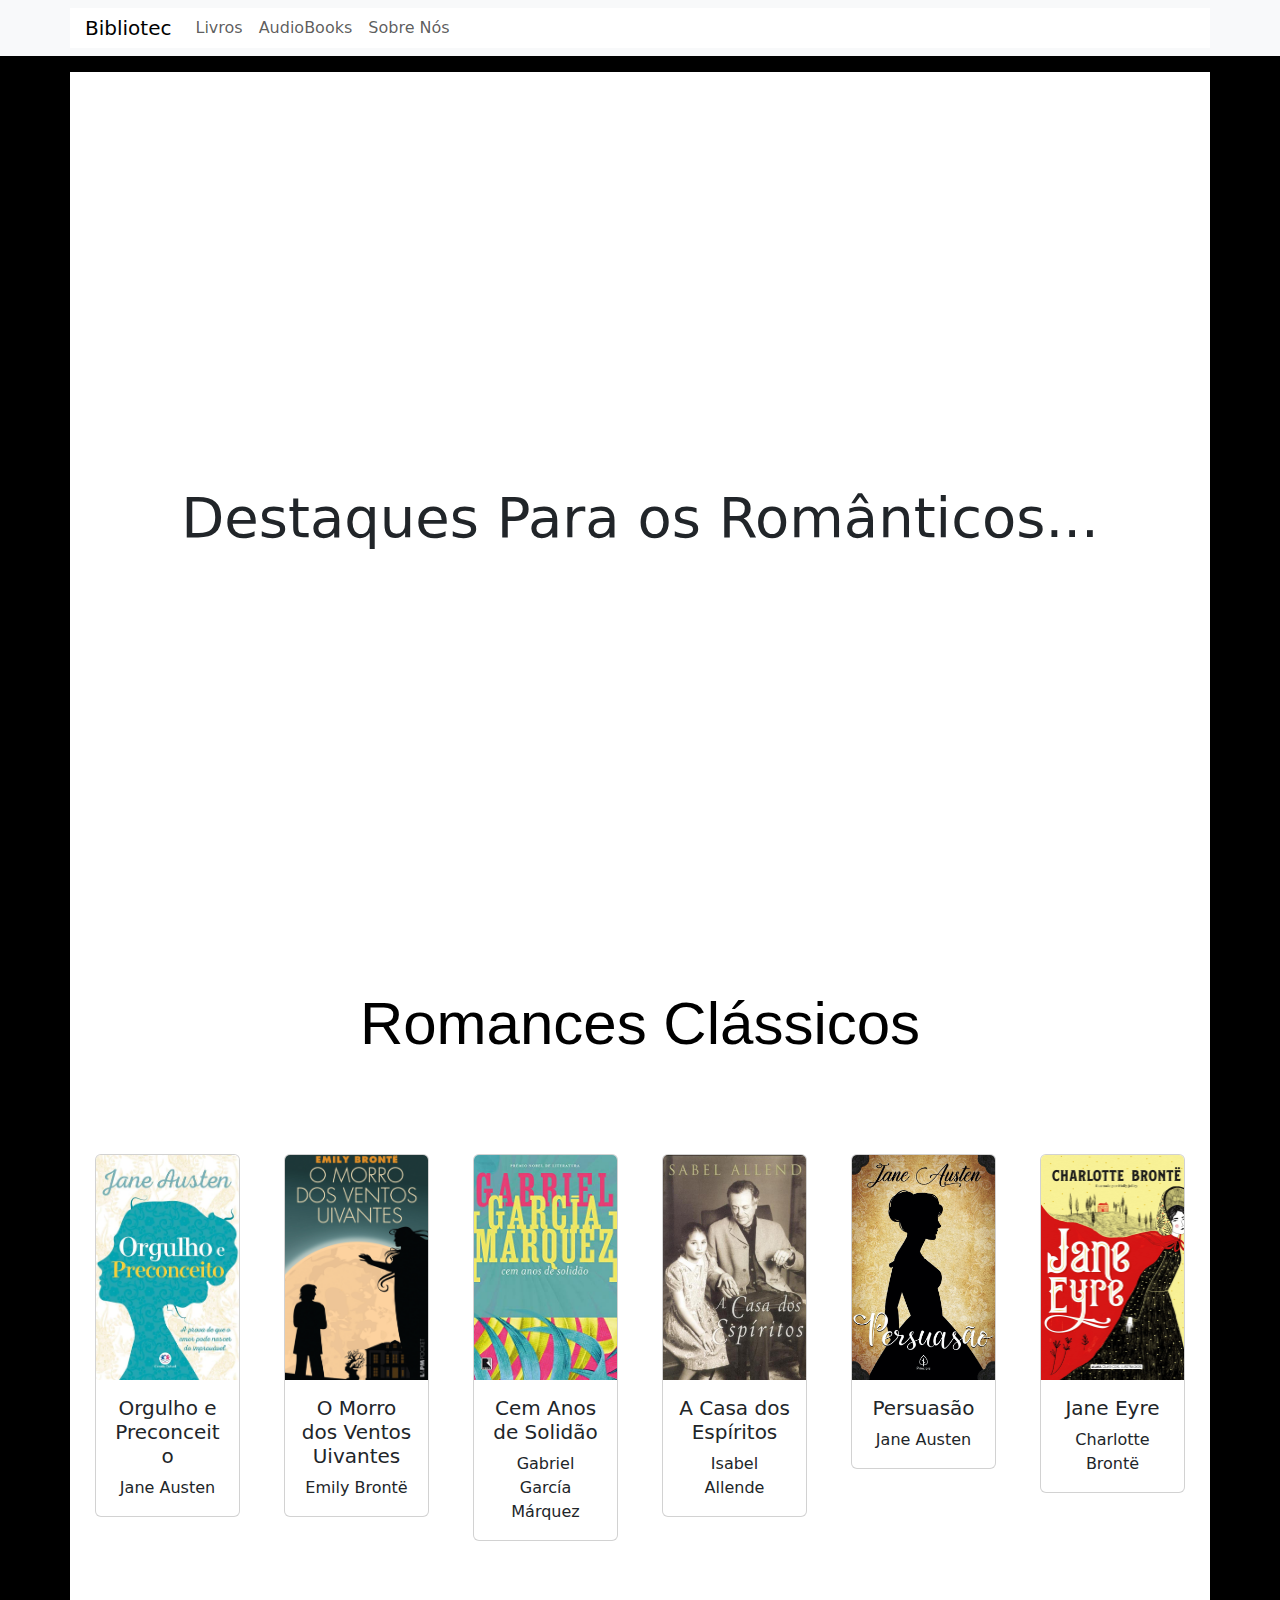
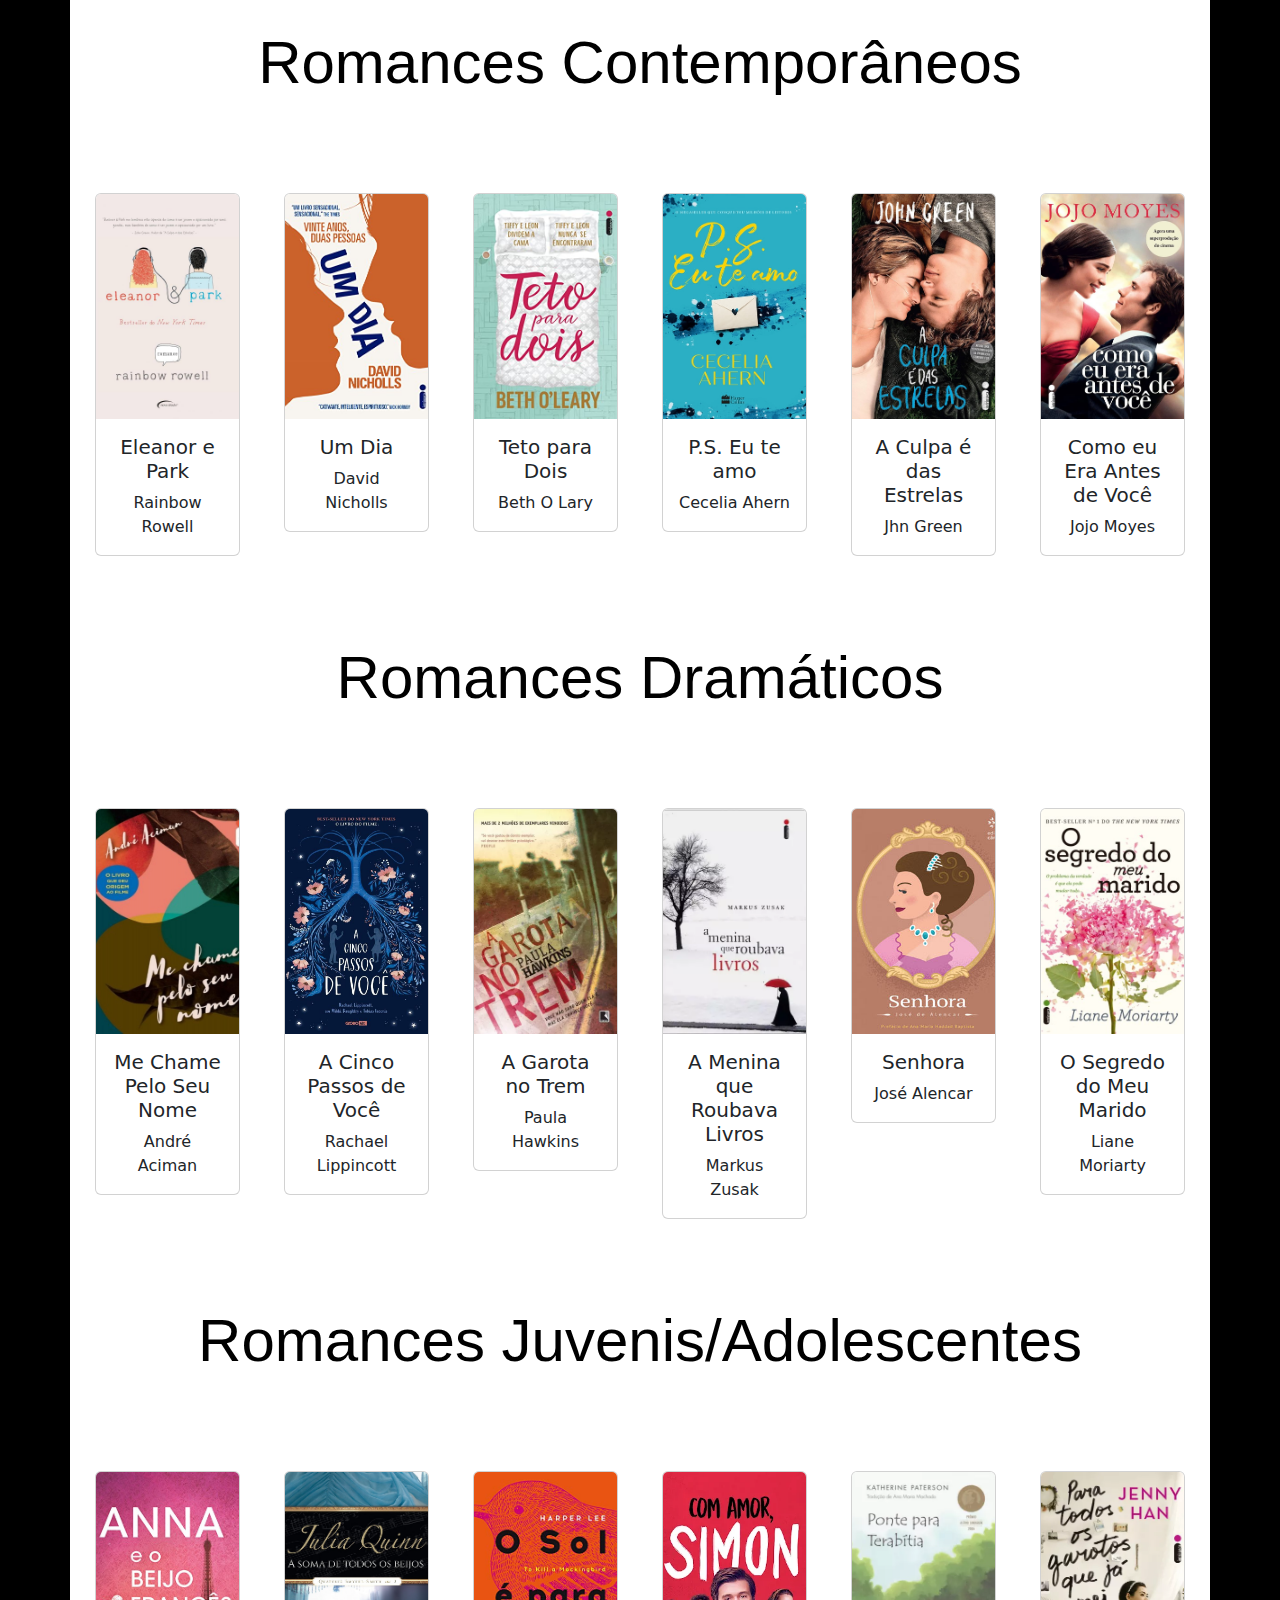
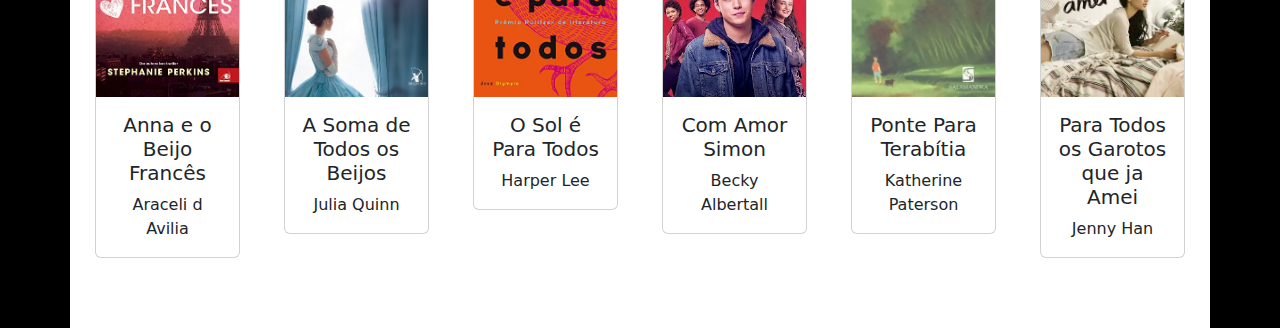
<file: Bibliotec/Livros/romance.html>
<!DOCTYPE html>
<html>
<head>
    <link rel="stylesheet" type="text/css" href="../estilo.css">
    <link rel="stylesheet" href="https://cdn.jsdelivr.net/npm/bootstrap@5.3.0/dist/css/bootstrap.min.css">
    <script src="https://cdn.jsdelivr.net/npm/bootstrap@5.3.0/dist/js/bootstrap.bundle.min.js"></script>
    <style>
        body{
            background-color: rgb(0, 0, 0);
        }
        .card-img-top {
            height: 25vh;
        }
        
        nav {
            width: 100%;
        }
        .container {
            width: 100%;
            padding-right: 15px;
            padding-left: 15px;
            margin-right: auto;
            margin-left: auto;
            background-color: rgb(255, 255, 255);
        }
        /* Ajuste para manter o conteúdo com 60% */
        .conteudo {
            width: 60%;
            margin: 0 auto;
        }
    </style>
</head>
<body>
    <nav class="navbar navbar-expand-lg navbar-light bg-light">
        <div class="container">
            <a class="navbar-brand" href="#">Bibliotec</a>
            <button class="navbar-toggler" type="button" data-bs-toggle="collapse" data-bs-target="#navbarNav" aria-controls="navbarNav" aria-expanded="false" aria-label="Toggle navigation">
                <span class="navbar-toggler-icon"></span>
            </button>
            <div class="collapse navbar-collapse" id="navbarNav">
                <ul class="navbar-nav ml-auto">
                    <li class="nav-item">
                        <a class="nav-link" href="../index.html">Livros</a>
                    </li>
                    <li class="nav-item">
                        <a class="nav-link" href="../AudioBook/index.html">AudioBooks</a>
                    </li>
                    <li class="nav-item">
                        <a class="nav-link" href="../sobre.html">Sobre Nós</a>
                    </li>
                </ul>
            </div>
        </div>
    </nav>
    <div class="container">
        <div class="col-12 mt-3 text-center d-flex justify-content-center align-items-center" style="height: 100vh;">
            <h2 class="display-4 highlight-text">Destaques Para os Românticos...</h2>
        </div>
        
        <div class="col-12 mt-3 d-flex align-items-center justify-content-between">
            <h1 class="category-title">Romances Clássicos</h1>
        </div>
        <div class="row mt-4" id="conteudo">
            <div class="col-2">
                <a target="_blank" href="https://reciclaleitores.com.br/wp-content/uploads/2020/10/ORGULHO-E-PRECONCEITO-Austen-Jane.pdf" class="card-link">
                    <div class="card">
                        <img src="../img/Romance/Orgulho-e-Preconceito.png" class="card-img-top" alt="Movie 1">
                        <div class="card-body">
                            <h5 class="card-title">Orgulho e Preconceito</h5>
                            <p class="card-text">Jane Austen</p>
                        </div>
                    </div>
                </a>
            </div>
            <div class="col-2">
                <a target="_blank" href="https://www.ufmg.br/centrocultural/wp-content/uploads/2020/05/1-O-Morro-Dos-Ventos-Uivantes-Emily-Bront%C3%AB.pdf" class="card-link">
                    <div class="card">
                        <img src="../img/Romance/morro_ventos_uivantes.png" class="card-img-top" alt="Movie 2">
                        <div class="card-body">
                            <h5 class="card-title">O Morro dos Ventos Uivantes</h5>
                            <p class="card-text">Emily Brontë</p>
                        </div>
                    </div>
                </a>
            </div>
            <div class="col-2">
                <a target="_blank" href="https://www.escolahenriquemedina.org/bibdigital/view/1788/Cem%20Anos%20de%20Solidao%20-%20Gabriel%20Garcia%20Marquez.pdf" class="card-link">
                    <div class="card">
                        <img src="../img/Romance/cem-anos-de-solidao.png" class="card-img-top" alt="Imagem Livro Cem Anos de Solidão">
                        <div class="card-body">
                            <h5 class="card-title">Cem Anos de Solidão</h5>
                            <p class="card-text">Gabriel García Márquez</p>
                        </div>
                    </div>
                </a>
            </div>
            <div class="col-2">
                <a target="_blank" href="https://www.escolahenriquemedina.org/bibdigital/view/1295/A%20Casa%20dos%20Espiritos%20-%20Isabel%20Allende.pdf" class="card-link">
                    <div class="card">
                        <img src="../img/Romance/A-casa-dos-espiritos.png" class="card-img-top" alt="Imagem a Casa dos Espíritos">
                        <div class="card-body">
                            <h5 class="card-title">A Casa dos Espíritos</h5>
                            <p class="card-text">Isabel Allende</p>
                        </div>
                    </div>
                </a>
            </div>
            <div class="col-2">
                <a target="_blank" href="https://www.kbook.com.br/wp-content/files_mf/persuasao_edicaocomentadaeijaneausten.pdf" class="card-link">
                    <div class="card">
                        <img src="../img/Romance/Persuasao.png" class="card-img-top" alt="Imagem Persuasão">
                        <div class="card-body">
                            <h5 class="card-title">Persuasão</h5>
                            <p class="card-text">Jane Austen</p>
                        </div>
                    </div>
                </a>
            </div>
            <div class="col-2">
                <a target="_blank" href="https://www.ufmg.br/centrocultural/wp-content/uploads/2020/05/6-Jane-Eyre-Charlotte-Bront%C3%AB.pdf" class="card-link">
                    <div class="card">
                        <img src="../img/Romance/Jane-eyre.png" class="card-img-top" alt="Imagem Jane Eyre">
                        <div class="card-body">
                            <h5 class="card-title">Jane Eyre</h5>
                            <p class="card-text">Charlotte Brontë</p>
                        </div>
                    </div>
                </a>
            </div>
        </div>
        <div class="col-12 mt-3 d-flex align-items-center justify-content-between">
            <h1 class="category-title">Romances Contemporâneos</h1>
        </div>
        <div class="row mt-4" id="conteudo">
            <div class="col-2">
                <a target="_blank" href="https://static.tumblr.com/yijpogv/sGuogwjz1/eleanor___park_-_rainbow_rowell.pdf" class="card-link">
                    <div class="card">
                        <img src="../img/Romance/eleanor-e-park.png" class="card-img-top" alt="Imagem Eleanor e Park">
                        <div class="card-body">
                            <h5 class="card-title">Eleanor e Park</h5>
                            <p class="card-text">Rainbow Rowell</p>
                        </div>
                    </div>
                </a>
            </div>
            <div class="col-2">
                <a target="_blank" href="https://clubdelivros.files.wordpress.com/2014/04/um-dia-david-nicholls.pdf" class="card-link">
                    <div class="card">
                        <img src="../img/Romance/um-dia.png" class="card-img-top" alt="Imagem Um dia">
                        <div class="card-body">
                            <h5 class="card-title">Um Dia</h5>
                            <p class="card-text">David Nicholls</p>
                        </div>
                    </div>
                </a>
            </div>
            <div class="col-2">
                <a target="_blank" href="https://napontadospes693885424.files.wordpress.com/2020/03/teto-para-dois-beth-o-leary.pdf" class="card-link">
                    <div class="card">
                        <img src="../img/Romance/teto-pra-dois.png" class="card-img-top" alt="Imagem Livro Teto pra Dois">
                        <div class="card-body">
                            <h5 class="card-title">Teto para Dois</h5>
                            <p class="card-text">Beth O Lary</p>
                        </div>
                    </div>
                </a>
            </div>
            <div class="col-2">
                <a target="_blank" href="https://static.tumblr.com/cehnl2g/tzhmlq0d3/cecelia_ahern_-_p.s._eu_te_amo__1_.pdf" class="card-link">
                    <div class="card">
                        <img src="../img/Romance/Ps-eu-te-amo.png" class="card-img-top" alt="Imagem Livro P.S. Eu te Amo">
                        <div class="card-body">
                            <h5 class="card-title">P.S. Eu te amo</h5>
                            <p class="card-text">Cecelia Ahern</p>
                        </div>
                    </div>
                </a>
            </div>
            <div class="col-2">
                <a target="_blank" href="https://cisama.sc.gov.br/assets/uploads/4a721-1348605_a_culpa_e_das_estrelas___john_green.pdf" class="card-link">
                    <div class="card">
                        <img src="../img/Romance/A-Culpa-das-Estrelas.png" class="card-img-top" alt="Imagem A Culpa é das Estrelas">
                        <div class="card-body">
                            <h5 class="card-title">A Culpa é das Estrelas</h5>
                            <p class="card-text">Jhn Green</p>
                        </div>
                    </div>
                </a>
            </div>
            <div class="col-2">
                <a target="_blank" href="https://www.escolahenriquemedina.org/bibdigital/view/2143/Como%20eu%20era%20antes%20de%20voce%20-%20Jojo%20Moyes.pdf" class="card-link">
                    <div class="card">
                        <img src="../img/Romance/como-eu-era-antes-de-voce.png" class="card-img-top" alt="Imagem Livro Como Eu Era Antes de Você">
                        <div class="card-body">
                            <h5 class="card-title">Como eu Era Antes de Você</h5>
                            <p class="card-text">Jojo Moyes</p>
                        </div>
                    </div>
                </a>
            </div>
        </div>
        <div class="col-12 mt-3 d-flex align-items-center justify-content-between">
            <h1 class="category-title">Romances Dramáticos</h1>
        </div>
        <div class="row mt-4" id="conteudo">
            <div class="col-2">
                <a target="_blank" href="http://labds.eci.ufmg.br/bitstream/123456789/113/1/Me%20Chame%20Pelo%20Seu%20Nome%20-%20Andr%C3%A9%20Aciman.pdf" class="card-link">
                    <div class="card">
                        <img src="../img/Romance/me-chame-pelo-seu-nome.png" class="card-img-top" alt="Imagem Livro Me Chame Pelo Seu Nome">
                        <div class="card-body">
                            <h5 class="card-title">Me Chame Pelo Seu Nome</h5>
                            <p class="card-text">André Aciman</p>
                        </div>
                    </div>
                </a>
            </div>
            <div class="col-2">
                <a target="_blank" href="https://euamolivros.com/wp-content/uploads/2023/05/A-Cinco-Passos-de-Voce.pdf" class="card-link">
                    <div class="card">
                        <img src="../img/Romance/a-cinco-passos.png" class="card-img-top" alt="Imagem Livro A Cinco Passos de Voce">
                        <div class="card-body">
                            <h5 class="card-title">A Cinco Passos de Você</h5>
                            <p class="card-text">Rachael Lippincott</p>
                        </div>
                    </div>
                </a>
            </div>
            <div class="col-2">
                <a target="_blank" href="https://static.tumblr.com/yijpogv/3pYogwl98/a_garota_no_trem_-_paula_hawkins.pdf" class="card-link">
                    <div class="card">
                        <img src="../img/Romance/a-garota-no-trem.png" class="card-img-top" alt="Imagem Livro A Garota no Trem">
                        <div class="card-body">
                            <h5 class="card-title">A Garota no Trem</h5>
                            <p class="card-text">Paula Hawkins</p>
                        </div>
                    </div>
                </a>
            </div>
            <div class="col-2">
                <a target="_blank" href="https://www.bonfinopolis.mg.gov.br/wp-content/uploads/2021/04/a-menina-que-roubava-livros.pdf" class="card-link">
                    <div class="card">
                        <img src="../img/Romance/a-menina-que-roubava.png" class="card-img-top" alt="Imagem Livro A Menina que Roubava Livros">
                        <div class="card-body">
                            <h5 class="card-title">A Menina que Roubava Livros</h5>
                            <p class="card-text">Markus Zusak</p>
                        </div>
                    </div>
                </a>
            </div>
            <div class="col-2">
                <a target="_blank" href="https://objdigital.bn.br/Acervo_Digital/Livros_eletronicos/senhora.pdf" class="card-link">
                    <div class="card">
                        <img src="../img/Romance/senhora.png" class="card-img-top" alt="Imagem Livro Senhora">
                        <div class="card-body">
                            <h5 class="card-title">Senhora</h5>
                            <p class="card-text">José Alencar</p>
                        </div>
                    </div>
                </a>
            </div>
            <div class="col-2">
                <a target="_blank" href="https://docs.google.com/file/d/0B5XDNx3Dzzs8dG80d3FUck1sRVk/edit?resourcekey=0-YxRtVRC_dobM0szCcCwDbA" class="card-link">
                    <div class="card">
                        <img src="../img/Romance/o-segredo-do-meu-marido.png" class="card-img-top" alt="Imagem Livro O Segredo do Meu Marido">
                        <div class="card-body">
                            <h5 class="card-title">O Segredo do Meu Marido</h5>
                            <p class="card-text"> Liane Moriarty</p>
                        </div>
                    </div>
                </a>
            </div>
        </div>
        <div class="col-12 mt-3 d-flex align-items-center justify-content-between">
            <h1 class="category-title">Romances Juvenis/Adolescentes</h1>
        </div>
        <div class="row mt-4" id="conteudo">
            <div class="col-2">
                <a target="_blank" href="https://static.tumblr.com/hyn0u7h/F8Bnrhmul/anna_e_o_beijo_frances_-_araceli_d_avila.pdf" class="card-link">
                    <div class="card">
                        <img src="../img/Romance/anna-beijo-frances.png" class="card-img-top" alt="Imagem Livro O Segredo do Meu Marido">
                        <div class="card-body">
                            <h5 class="card-title">Anna e o Beijo Francês</h5>
                            <p class="card-text">Araceli d Avilia</p>
                        </div>
                    </div>
                </a>
            </div>
            <div class="col-2">
                <a target="_blank" href="https://www.ufmg.br/centrocultural/wp-content/uploads/2020/05/1-O-Morro-Dos-Ventos-Uivantes-Emily-Bront%C3%AB.pdf" class="card-link">
                    <div class="card">
                        <img src="../img/Romance/a-soma-de-todos-os-beijos.png" class="card-img-top" alt="Imagem Livro A Soma de Todos os Beijos">
                        <div class="card-body">
                            <h5 class="card-title">A Soma de Todos os Beijos</h5>
                            <p class="card-text">Julia Quinn</p>
                        </div>
                    </div>
                </a>
            </div>
            <div class="col-2">
                <a target="_blank" href="https://novo.fupacnl.com.br/wp-content/uploads/2021/03/O-Sol-e-Para-Todos-Harper-Lee-1.pdf" class="card-link">
                    <div class="card">
                        <img src="../img/Romance/o-sol-e-pra-todos.png" class="card-img-top" alt="Imagem Livro O Sol é Para Todos">
                        <div class="card-body">
                            <h5 class="card-title">O Sol é Para Todos</h5>
                            <p class="card-text">Harper Lee</p>
                        </div>
                    </div>
                </a>
            </div>
            <div class="col-2">
                <a target="_blank" href="http://labds.eci.ufmg.br/bitstream/123456789/111/1/Com%20amor%2C%20Simon.pdf" class="card-link">
                    <div class="card">
                        <img src="../img/Romance/com-amor.png" class="card-img-top" alt="Imagem Livro Com Amor Simon">
                        <div class="card-body">
                            <h5 class="card-title">Com Amor Simon</h5>
                            <p class="card-text">Becky Albertall</p>
                        </div>
                    </div>
                </a>
            </div>
            <div class="col-2">
                <a target="_blank" href="https://docs.google.com/file/d/0BwNI5Tjds3VFV2ZDSXpSaGNVb0k/view?resourcekey=0-QMqXVYfWLcWpdOh-4wYdkw" class="card-link">
                    <div class="card">
                        <img src="../img/Romance/ponte-para-terabitia.png" class="card-img-top" alt="Imagem Livro Ponte Para Terabitia">
                        <div class="card-body">
                            <h5 class="card-title">Ponte Para Terabítia</h5>
                            <p class="card-text">Katherine Paterson</p>
                        </div>
                    </div>
                </a>
            </div>
            <div class="col-2">
                <a target="_blank" href="https://euamolivros.com/wp-content/uploads/2023/08/1-Para-todos-os-garotos-que-ja-amei.pdf" class="card-link">
                    <div class="card">
                        <img src="../img/Romance/para-todos-os-garotos-que-ja-amei.png" class="card-img-top" alt="Imagem Livro Para Todos os Garotos que ja Amei">
                        <div class="card-body">
                            <h5 class="card-title">Para Todos os Garotos que ja Amei</h5>
                            <p class="card-text">Jenny Han</p>
                        </div>
                    </div>
                </a>
            </div>
        </div>
    </div>
    <!-- Fim da categoria "Romance" -->


    <script src="https://cdn.jsdelivr.net/npm/bootstrap@5.3.0/dist/js/bootstrap.bundle.min.js"></script>
</body>
</html>
</file>
<file: Bibliotec/estilo.css>
body {
    background-color: #000; /* Define o fundo como preto (#000) */
}
.carousel.pointer-events-none .carousel-inner {
    pointer-events: none;
}
.card-img-top {
    height: 60vh; /* Define a altura da imagem como 40% da altura da viewport */
    object-fit: cover; /* Mantém a proporção da imagem e preenche o espaço */
}

.card-link {
    text-decoration: none;
    color: #fff;
    padding: 10px;
    display: block;
    text-align: center;
    border-radius: 5px;
    margin: 15;
    transition: background-color 0.3s;
}
.destaques {
    background-color: #000;
    text-align: center;
    font-size: 100px;
    background-image: url(./img/slide.png);
    height: 100vh;
}
.card {
    transition: transform 0.3s;
}

.card:hover {
    transform: scale(1.05); /* Aumenta o tamanho em 5% */
}
.category-title {
    text-align: center; /* Centraliza o texto */
    font-size: 60px; /* Tamanho da fonte */
    font-family: 'Arial', sans-serif; /* Escolha uma fonte bonita */
    color: #000; /* Cor do texto */
    width: 100%;
    margin-bottom: 60px; /* Espaçamento inferior */
}

.card-link {
    text-decoration: none;
    color: #000; /* Define a cor do texto dos cartões */
}

.card {
    margin-bottom: 60px; /* Adiciona uma margem inferior para separar os cartões */
    height: 700px; /* Ajusta a altura dos cartões */
}

#Romance{
    margin-top: 100px;
}
.custom-btn-vermais {
    position: absolute;
    margin-inline-start: 15px; /* Ajuste o valor conforme necessário para a margem direita desejada */
}
footer {
    background-color: #333;
    color: #fff;
    padding: 20px 0;
    margin-top: 50px; /* Espaço para separar o footer do conteúdo principal */
}

.container-footer {
    width: 80%;
    margin: 0 auto;
    display: flex;
    justify-content: space-between;
    align-items: center;
    flex-wrap: wrap;
}

.location-info,
.contact-form {
    flex: 0 0 48%;
    margin-bottom: 20px;
}

.location-info h3,
.contact-form h3 {
    margin-bottom: 10px;
}

.contact-form input[type="text"],
.contact-form input[type="email"],
.contact-form textarea,
.contact-form input[type="submit"] {
    width: 100%;
    padding: 10px;
    margin-bottom: 10px;
    border: 1px solid #ccc;
    border-radius: 5px;
}

.contact-form input[type="submit"] {
    background-color: #4CAF50;
    color: white;
    border: none;
    cursor: pointer;
}

.contact-form input[type="submit"]:hover {
    background-color: #45a049;
}
</file>
